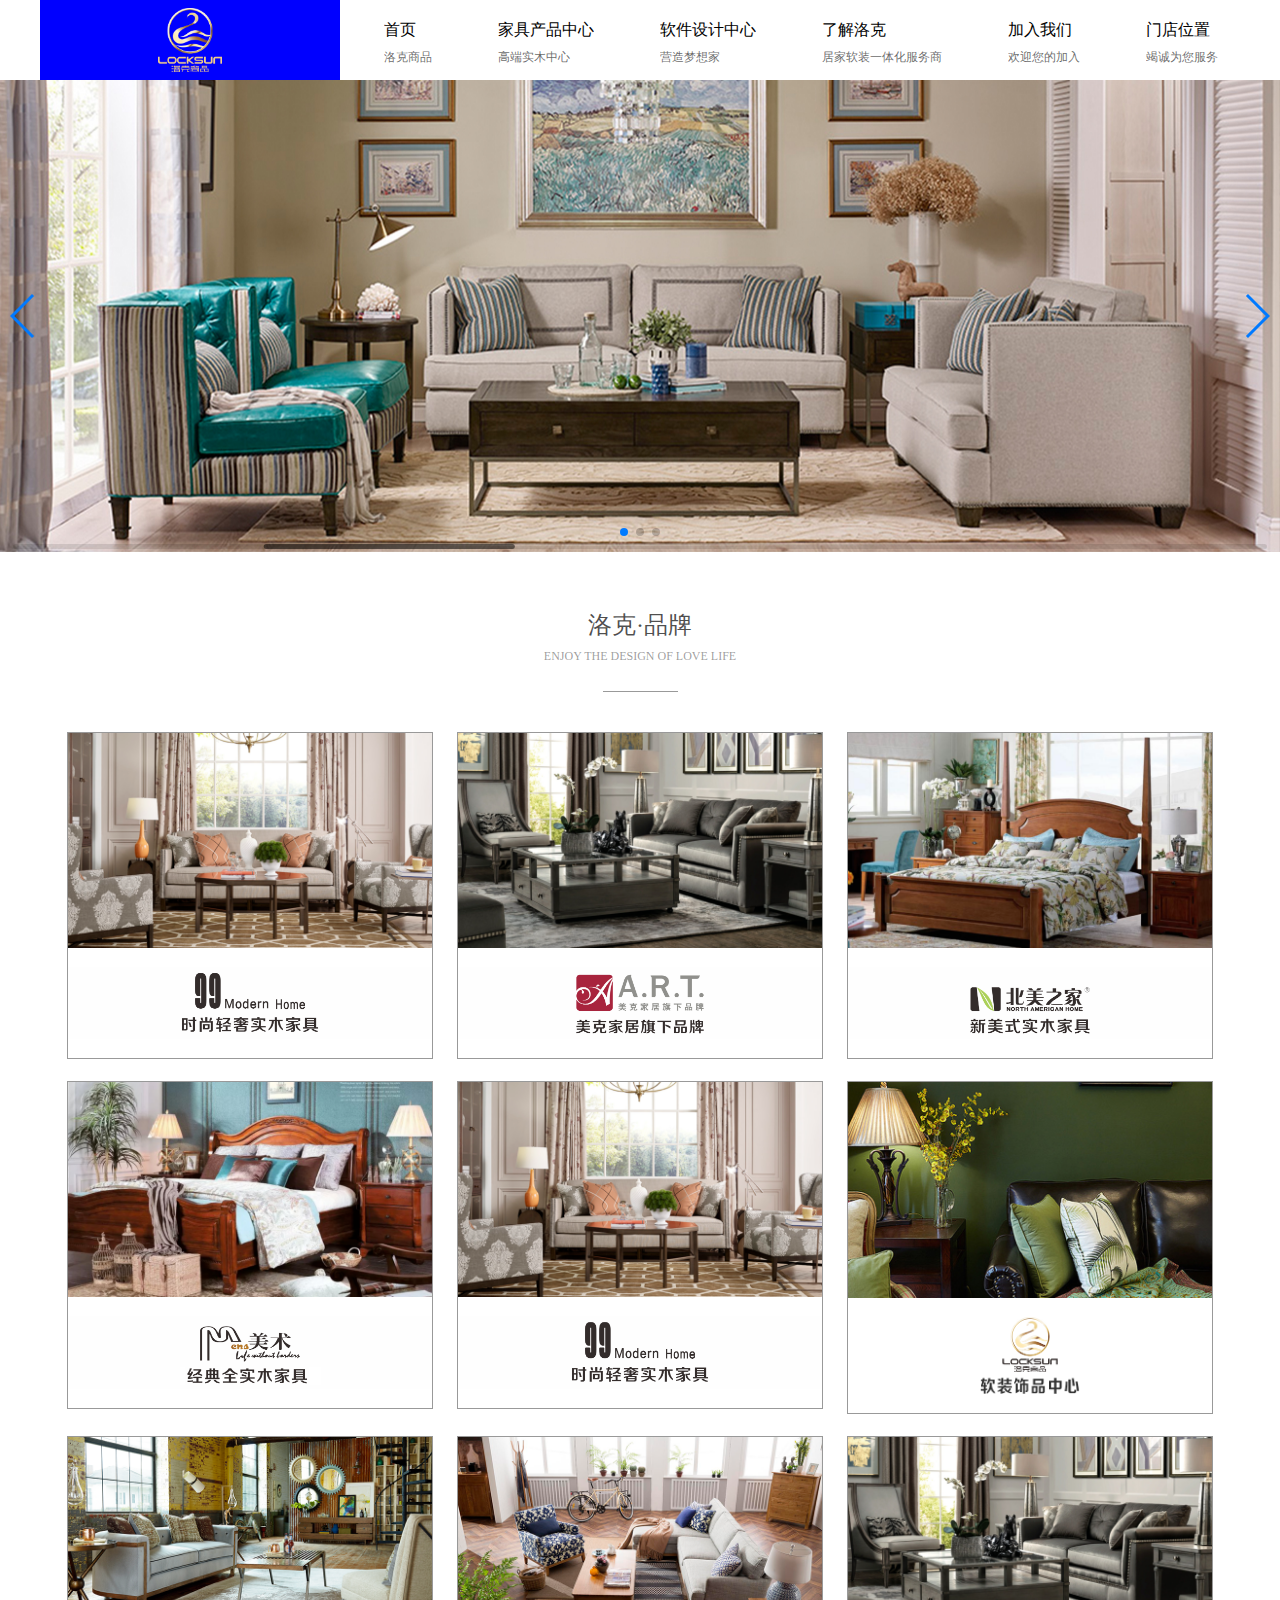
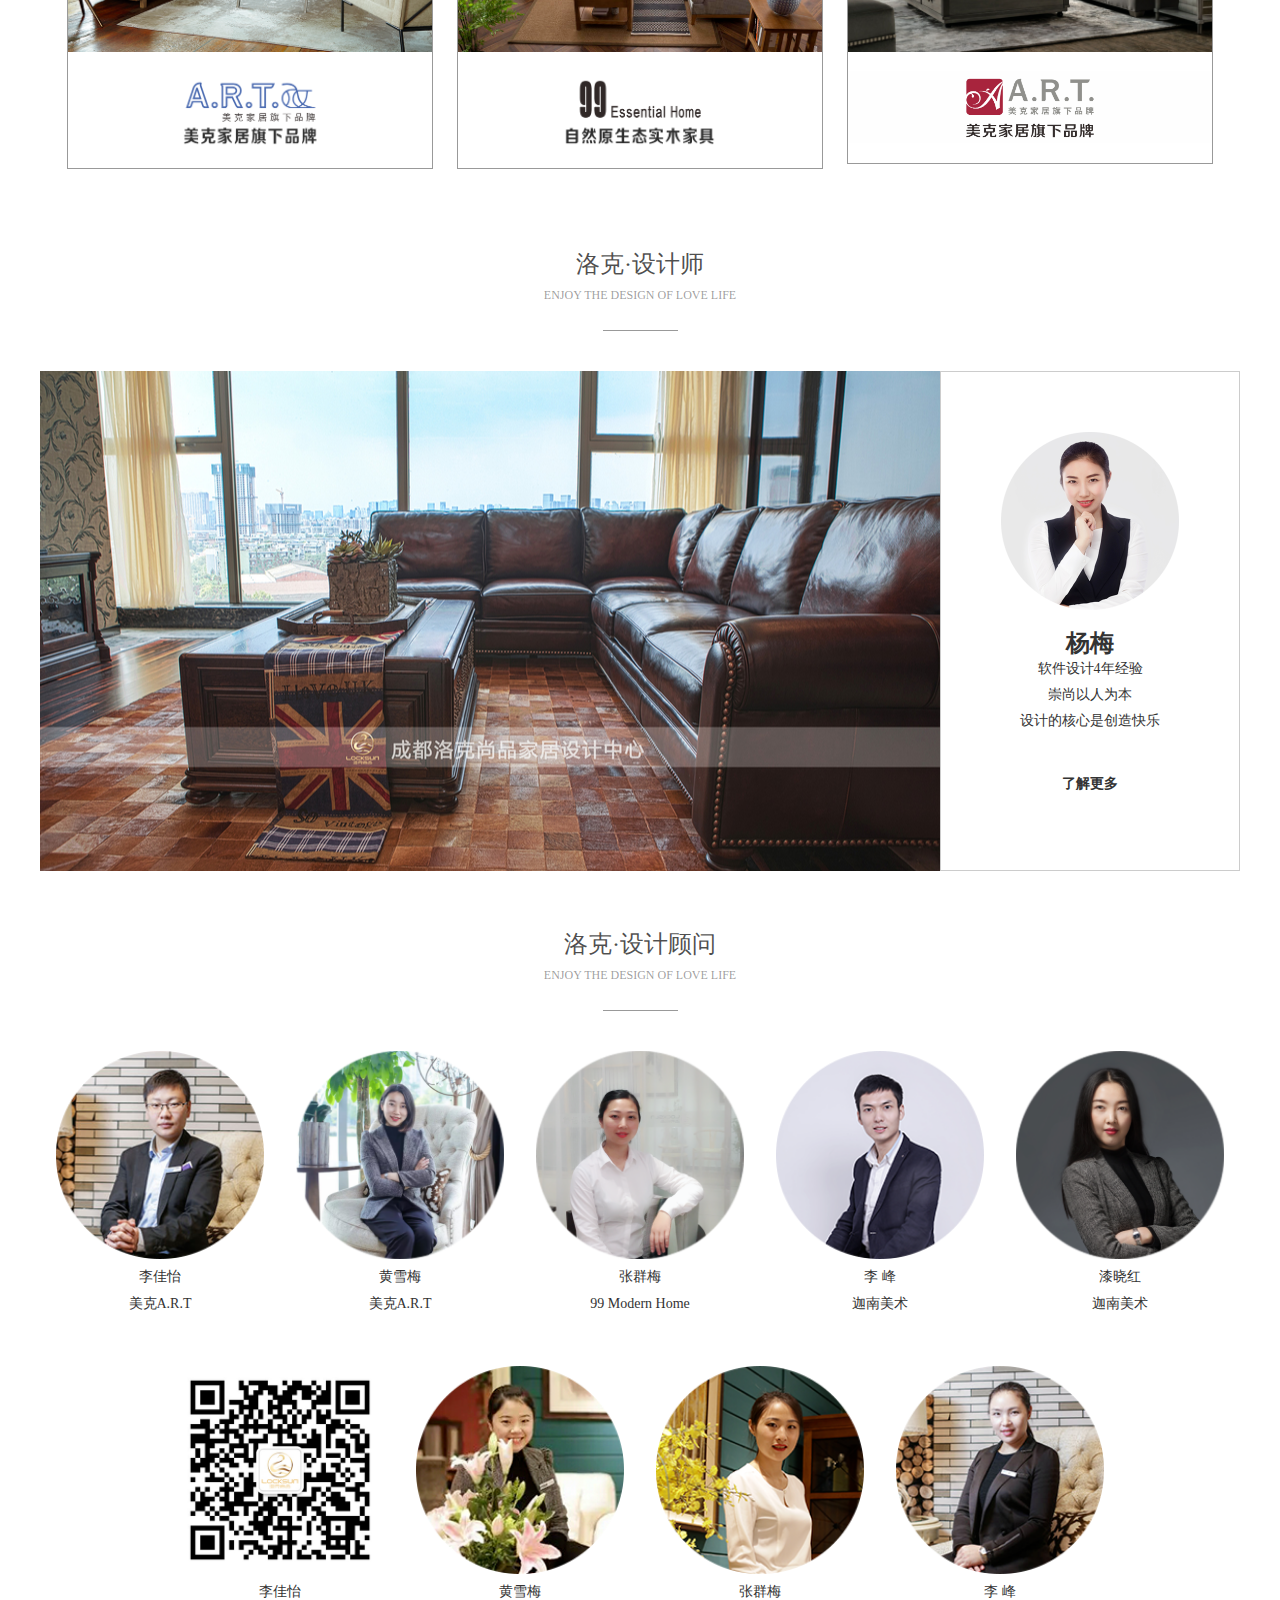
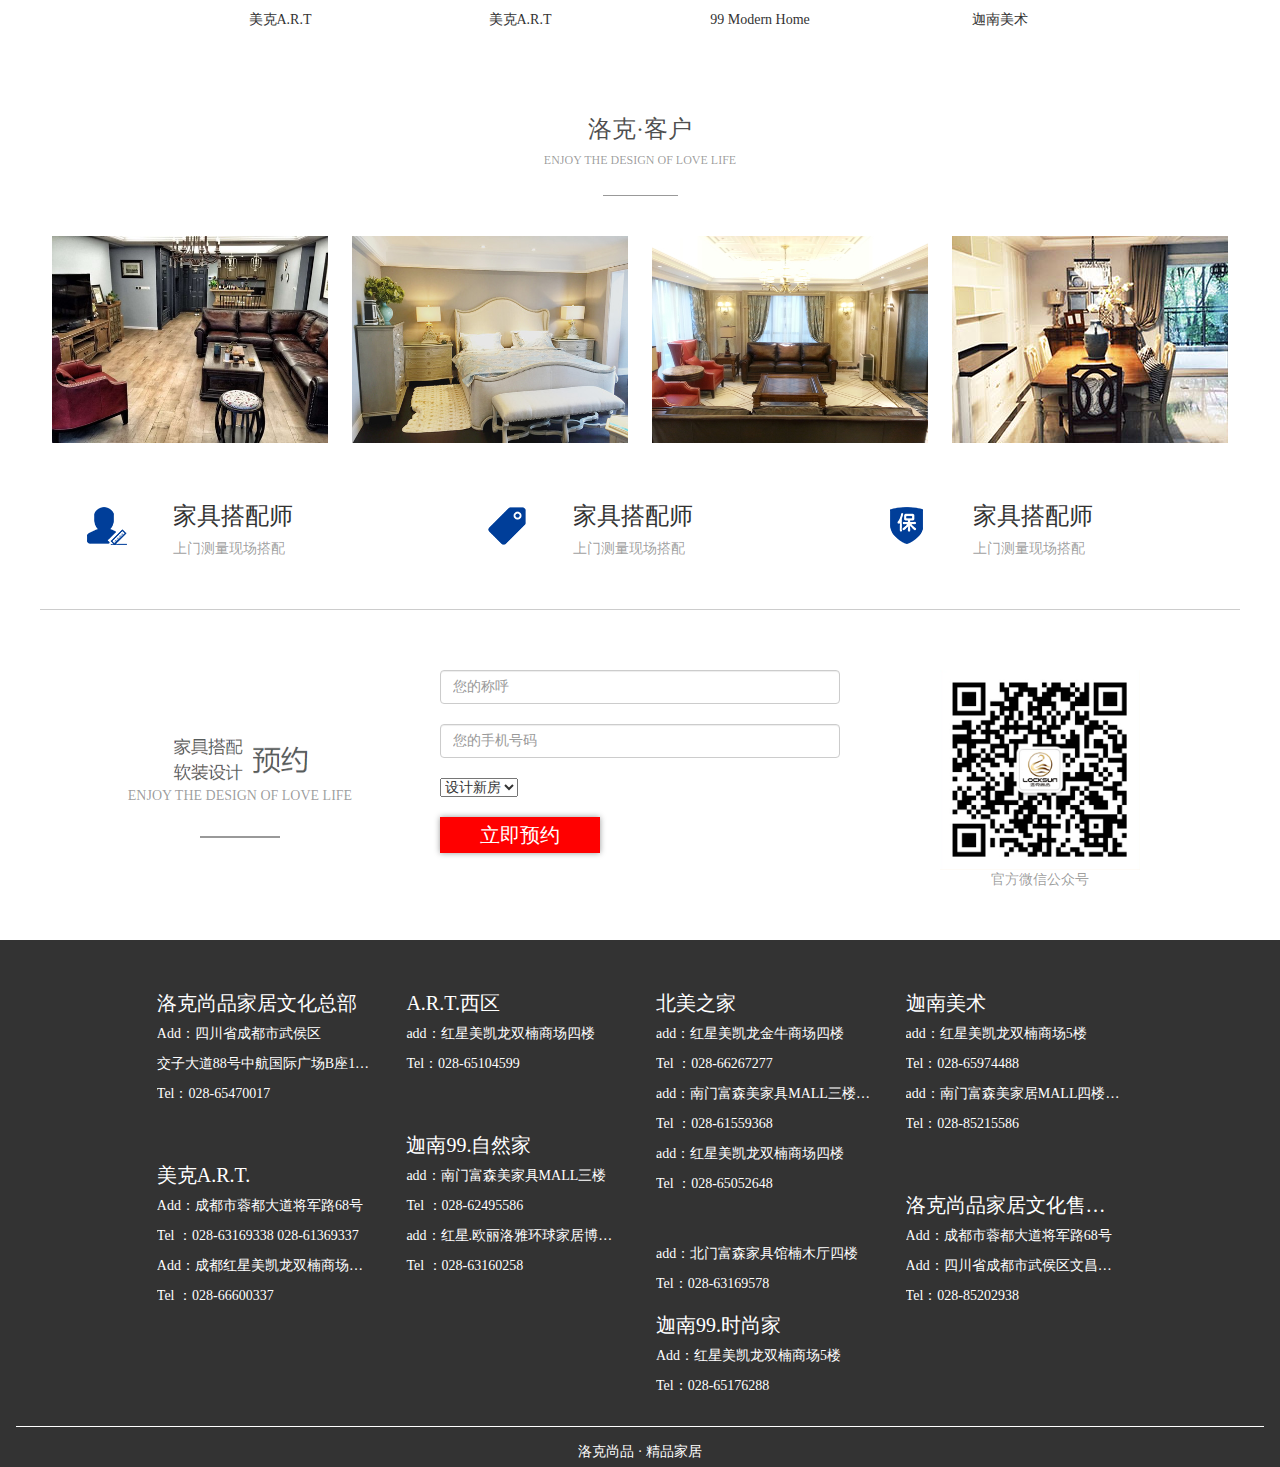
<file: index.html>
<!doctype html>
<html lang="en">
<head>
    <meta charset="UTF-8">
    <meta name="viewport"
          content="width=device-width, user-scalable=no, initial-scale=1.0, maximum-scale=1.0, minimum-scale=1.0">
    <meta http-equiv="X-UA-Compatible" content="ie=edge">
    <title>首页</title>
    <link rel="stylesheet" href="css/swiper-4.3.5.min.css">
    <link rel="stylesheet" href="css/bootstrap.css">
    <link rel="stylesheet" href="css/base.css">
    <link rel="stylesheet" href="css/style-one.css">


    <script src="js/swiper-4.3.5.min.js"></script>

</head>
<body>
    <!--标题-->
    <div class="title">
        <div class="bigBox">
            <div class="box1">
                <img src="image/one-title1.png" alt="">
            </div>

            <a href="index.html"  >
                <div class="box2">
                    <h4>首页</h4>
                    <p>洛克商品</p>
                </div>
            </a>

            <a href="title-2.html">
                <div class="box2"  style="text-decoration: none">
                    <h4>家具产品中心</h4>
                    <p>高端实木中心</p>
                </div>
            </a>

            <a href="sheji.html"  style="text-decoration: none">
                <div class="box2">
                    <h4>软件设计中心</h4>
                    <p>营造梦想家</p>
                </div>
            </a>

            <a href="liaojie.html"  style="text-decoration: none">
                <div class="box2">
                    <h4>了解洛克</h4>
                    <p>居家软装一体化服务商</p>
                </div>
            </a>

            <a href="jion.html"  style="text-decoration: none">
                <div class="box2">
                    <h4>加入我们</h4>
                    <p>欢迎您的加入</p>
                </div>
            </a>
            <a href="weizhi.html">
                <div class="box2">
                    <h4>门店位置</h4>
                    <p>竭诚为您服务</p>
                </div>
            </a>
            <div class="icon">

            </div>
        </div>
    </div>



<!--banner-->
    <div class="banner">
        <div class="swiper-container">
            <div class="swiper-wrapper">
                <div class="swiper-slide">
                    <img src="image/one-banner1.jpg" alt="">
                </div>
                <div class="swiper-slide">
                    <img src="image/one-lunbo1.jpg" alt="">
                </div>
                <!--<div class="swiper-slide">-->
                    <!--<img src="image/one-lunbo2.jpeg" alt="">-->
                <!--</div>-->
                <div class="swiper-slide">
                    <img src="image/one-lunbo3.jpg" alt="">
                </div>
            </div>
            <!-- 如果需要分页器 -->
            <div class="swiper-pagination"></div>

            <!--&lt;!&ndash; 如果需要导航按钮 &ndash;&gt;-->
            <div class="swiper-button-prev" style="color: red;"></div>
            <div class="swiper-button-next"></div>

            <!-- 如果需要滚动条 -->
            <div class="swiper-scrollbar"></div>
        </div>
        <!--<div class="con">-->
            <!--<h1>A.R.T西区|发现生活更多可能-->
            <!--</h1>-->
            <!--<h3>年轻,心的向往</h3>-->
            <!--<div class="box">更多详情</div>-->

        <!--</div>-->
    </div>


    <!--1级标题-->
    <div class="one">
        <h1>
            洛克·品牌
        </h1>
        <p>
            ENJOY THE DESIGN OF LOVE LIFE
        </p>
        <div class="after">
        </div>

    </div>

    <!--洛奇品牌列表-->
    <div class="itm">
        <div class="container">
            <ul>

                <li class="col-xs-12 col-sm-4">
                    <div class="box">
                        <img src="image/one-li5.png" alt="">
                        <img src="image/one-li5-1.png" alt="">
                    </div>
                </li>
                <li class="col-xs-12 col-sm-4">
                    <div class="box">
                        <img src="image/one-li2.png" alt="">
                        <img src="image/one-li2-1.png" alt="">
                    </div>
                </li>
                <li class="col-xs-12 col-sm-4">
                    <div class="box">
                        <img src="image/one-li3.png" alt="">
                        <img src="image/one-li3-1.png" alt="">
                    </div>
                </li>
                <li class="col-xs-12 col-sm-4">
                    <div class="box">
                        <img src="image/one-li4.png" alt="">
                        <img src="image/one-li4-1.png" alt="">
                    </div>
                </li>
                <li class="col-xs-12 col-sm-4">
                    <div class="box">
                        <img src="image/one-li5.png" alt="">
                        <img src="image/one-li5-1.png" alt="">
                    </div>
                </li>
                <li class="col-xs-12 col-sm-4">
                    <div class="box">
                        <img src="image/one-li6.jpg" alt="">
                        <img src="image/one-li6-1.png" alt="">
                    </div>
                </li>
                <li class="col-xs-12 col-sm-4">
                    <div class="box">
                        <img src="image/one-li7.png" alt="">
                        <img src="image/one-li7-1.png" alt="">
                    </div>
                </li>
                <li class="col-xs-12 col-sm-4">
                    <div class="box">
                        <img src="image/one-li8.png" alt="">
                        <img src="image/one-li8-1.png" alt="">
                    </div>
                </li>
                <li class="col-xs-12 col-sm-4">
                    <div class="box">
                        <img src="image/one-li2.png" alt="">
                        <img src="image/one-li2-1.png" alt="">
                    </div>

                </li>

            </ul>
        </div>
    </div>


    <!--1级标题-->
    <div class="one">
        <h1>
            洛克·设计师
        </h1>
        <p>
            ENJOY THE DESIGN OF LOVE LIFE
        </p>
        <div class="after">
        </div>

    </div>

    <!--设计师部分-->
    <div class="designer">
        <div class="img col-xs-12 col-sm-9 ">

        </div>
        <div class="text col-xs-12 col-sm-3 ">
            <img src="image/one-designer-2.png" alt="">
            <dl>
                <dt>杨梅</dt>
                <dd>软件设计4年经验</dd>
                <dd>崇尚以人为本</dd>
                <dd>设计的核心是创造快乐</dd>
            </dl>
            <p>了解更多</p>
        </div>

    </div>

    <!--1级标题-->
    <div class="one">
        <h1>
            洛克·设计顾问
        </h1>
        <p>
            ENJOY THE DESIGN OF LOVE LIFE
        </p>
        <div class="after">
        </div>

    </div>

    <!--设计顾问部分-->
    <div class="cunsultant">
        <ul>
        <li class=" ">
            <img src="image/one-sheji-1.png" alt="">
            <h5>李佳怡</h5>
            <p>美克A.R.T</p>
        </li>
        <li class="">
            <img src="image/one-sheji-2.png" alt="">
            <h5>黄雪梅</h5>
            <p>美克A.R.T</p>
        </li>
        <li class="">
            <img src="image/one-sheji-3.png" alt="">
            <h5>张群梅</h5>
            <p>99 Modern Home</p>
        </li>
        <li class="">
            <img src="image/one-sheji-4.png" alt="">
            <h5>李 峰</h5>
            <p>迦南美术</p>
        </li>
        <li class="">
            <img src="image/one-sheji-5.png" alt="">
            <h5>漆晓红</h5>
            <p>迦南美术</p>
        </li>
    </ul>


        <ul>
            <li class=" ">
                <img src="image/one-sheji-6.jpg" alt="">
                <h5>李佳怡</h5>
                <p>美克A.R.T</p>
            </li>
            <li class="">
                <img src="image/one-sheji-7.png" alt="">
                <h5>黄雪梅</h5>
                <p>美克A.R.T</p>
            </li>
            <li class="">
                <img src="image/one-sheji-8.png" alt="">
                <h5>张群梅</h5>
                <p>99 Modern Home</p>
            </li>
            <li class="">
                <img src="image/one-sheji-9.png" alt="">
                <h5>李 峰</h5>
                <p>迦南美术</p>
            </li>

        </ul>

    </div>

    <!--1级标题-->
    <div class="one">
        <h1>
            洛克·客户
        </h1>
        <p>
            ENJOY THE DESIGN OF LOVE LIFE
        </p>
        <div class="after">
        </div>

    </div>

    <!--客户-->
    <div class="cust">
        <ul>
            <li>
                <img src="image/one-客户-1.jpg" alt="">
            </li>
            <li>
                <img src="image/one-客户-2.jpg" alt="">
            </li>
            <li>
                <img src="image/one-客户-3.jpg" alt="">
            </li>
            <li>
                <img src="image/one-客户-4.jpg" alt="">
            </li>
        </ul>
    </div>





    <!--技师-->
    <div class="ter">
        <div class="box">
            <div class="img">
                <img src="image/one-js-1.png" alt="">
            </div>
            <div class="text">
                <h3>家具搭配师</h3>
                <p>上门测量现场搭配</p>
            </div>
        </div>
        <div class="box">
            <div class="img">
                <img src="image/one-js-2.png" alt="">
            </div>
            <div class="text">
                <h3>家具搭配师</h3>
                <p>上门测量现场搭配</p>
            </div>
        </div>
        <div class="box">
            <div class="img">
                <img src="image/one-js-3.png" alt="">
            </div>
            <div class="text">
                <h3>家具搭配师</h3>
                <p>上门测量现场搭配</p>
            </div>
        </div>


    </div>




    <!--预约部分-->
    <div class="bespeak">
        <div class="box leftbox">
            <img src="image/one-biaodan-1.png" alt="">
            <p>ENJOY THE DESIGN OF LOVE LIFE</p>
            <div class="gg"></div>
        </div>
        <div class="box box1">
            <input type="text" placeholder="您的称呼"  class="form-control">
            <input type="password" placeholder="您的手机号码" class="form-control">
            <select name="" id="">
                <option value="">设计新房</option>
                <option value="">旧房改造</option>

            </select>

            <button>立即预约</button>

        </div>



        <div class="box rightbox">
            <img src="image/one-biaodan-2.png" alt="">
            <p>官方微信公众号</p>
        </div>

    </div>


    <!--底部-->
    <div class="bottom">
        <ul>
            <li>
                <h2>洛克尚品家居文化总部</h2>
                <p>Add：四川省成都市武侯区</p>
                <p>交子大道88号中航国际广场B座1104</p>
                <p>Tel：028-65470017</p>
                <p>  </p>
                <p>  </p>
                <p>  </p>
                <p>  </p>
                <h2>美克A.R.T.</h2>
                <p>Add：成都市蓉都大道将军路68号</p>
                <p>Tel ：028-63169338     028-61369337</p>
                <p>Add：成都红星美凯龙双楠商场二楼</p>
                <p>Tel ：028-66600337</p>


            </li>
            <li>
                <h2>A.R.T.西区</h2>
                <p>add：红星美凯龙双楠商场四楼</p>
                <p>Tel：028-65104599</p>
                <p>  </p>
                <p>  </p>
                <p>  </p>
                <p>  </p>
                <h2>迦南99.自然家</h2>
                <p>add：南门富森美家具MALL三楼</p>
                <p>Tel ：028-62495586</p>
                <p>add：红星.欧丽洛雅环球家居博览中心五楼</p>
                <p>Tel ：028-63160258</p>

            </li>
            <li>
                <h2>北美之家</h2>
                <p>add：红星美凯龙金牛商场四楼</p>
                <p>Tel ：028-66267277</p>
                <p>add：南门富森美家具MALL三楼3092A</p>
                <p>Tel ：028-61559368</p>
                <p>add：红星美凯龙双楠商场四楼</p>
                <p>Tel ：028-65052648</p>
                <p>  </p>
                <p>  </p>
                <p>  </p>
                <p>  </p>
                <p>add：北门富森家具馆楠木厅四楼</p>
                <p>Tel：028-63169578</p>
                <h2>迦南99.时尚家</h2>
                <p>Add：红星美凯龙双楠商场5楼</p>
                <p>Tel：028-65176288</p>

            </li>
            <li>
                <h2>迦南美术</h2>
                <p>add：红星美凯龙双楠商场5楼</p>
                <p>Tel：028-65974488</p>
                <p>add：南门富森美家居MALL四楼4001</p>
                <p>Tel：028-85215586  </p>
                <p>  </p>
                <p>  </p>
                <p>  </p>
                <p>  </p>
                <h2>洛克尚品家居文化售后部</h2>
                <p>Add：成都市蓉都大道将军路68号</p>
                <p>Add：四川省成都市武侯区文昌路258号7</p>
                <p>Tel：028-85202938</p>


            </li>
        </ul>


        <div class="box">
            洛克尚品 · 精品家居
        </div>

    </div>




</body>
</html>

<script>
    var mySwiper = new Swiper ('.swiper-container', {
        direction: 'horizontal',
        loop: true,
        //自动轮播
        autoplay:true,
        autoplay: {
            delay: 2000,//1秒切换一次
        },

        //切换效果
        effect : 'fade',
        // 如果需要分页器
        pagination: {
            el: '.swiper-pagination',
        },


        // 如果需要前进后退按钮
        navigation: {
            nextEl: '.swiper-button-next',
            prevEl: '.swiper-button-prev',
        },

        // 如果需要滚动条
        scrollbar: {
            el: '.swiper-scrollbar',
        },
    })
</script>
</file>
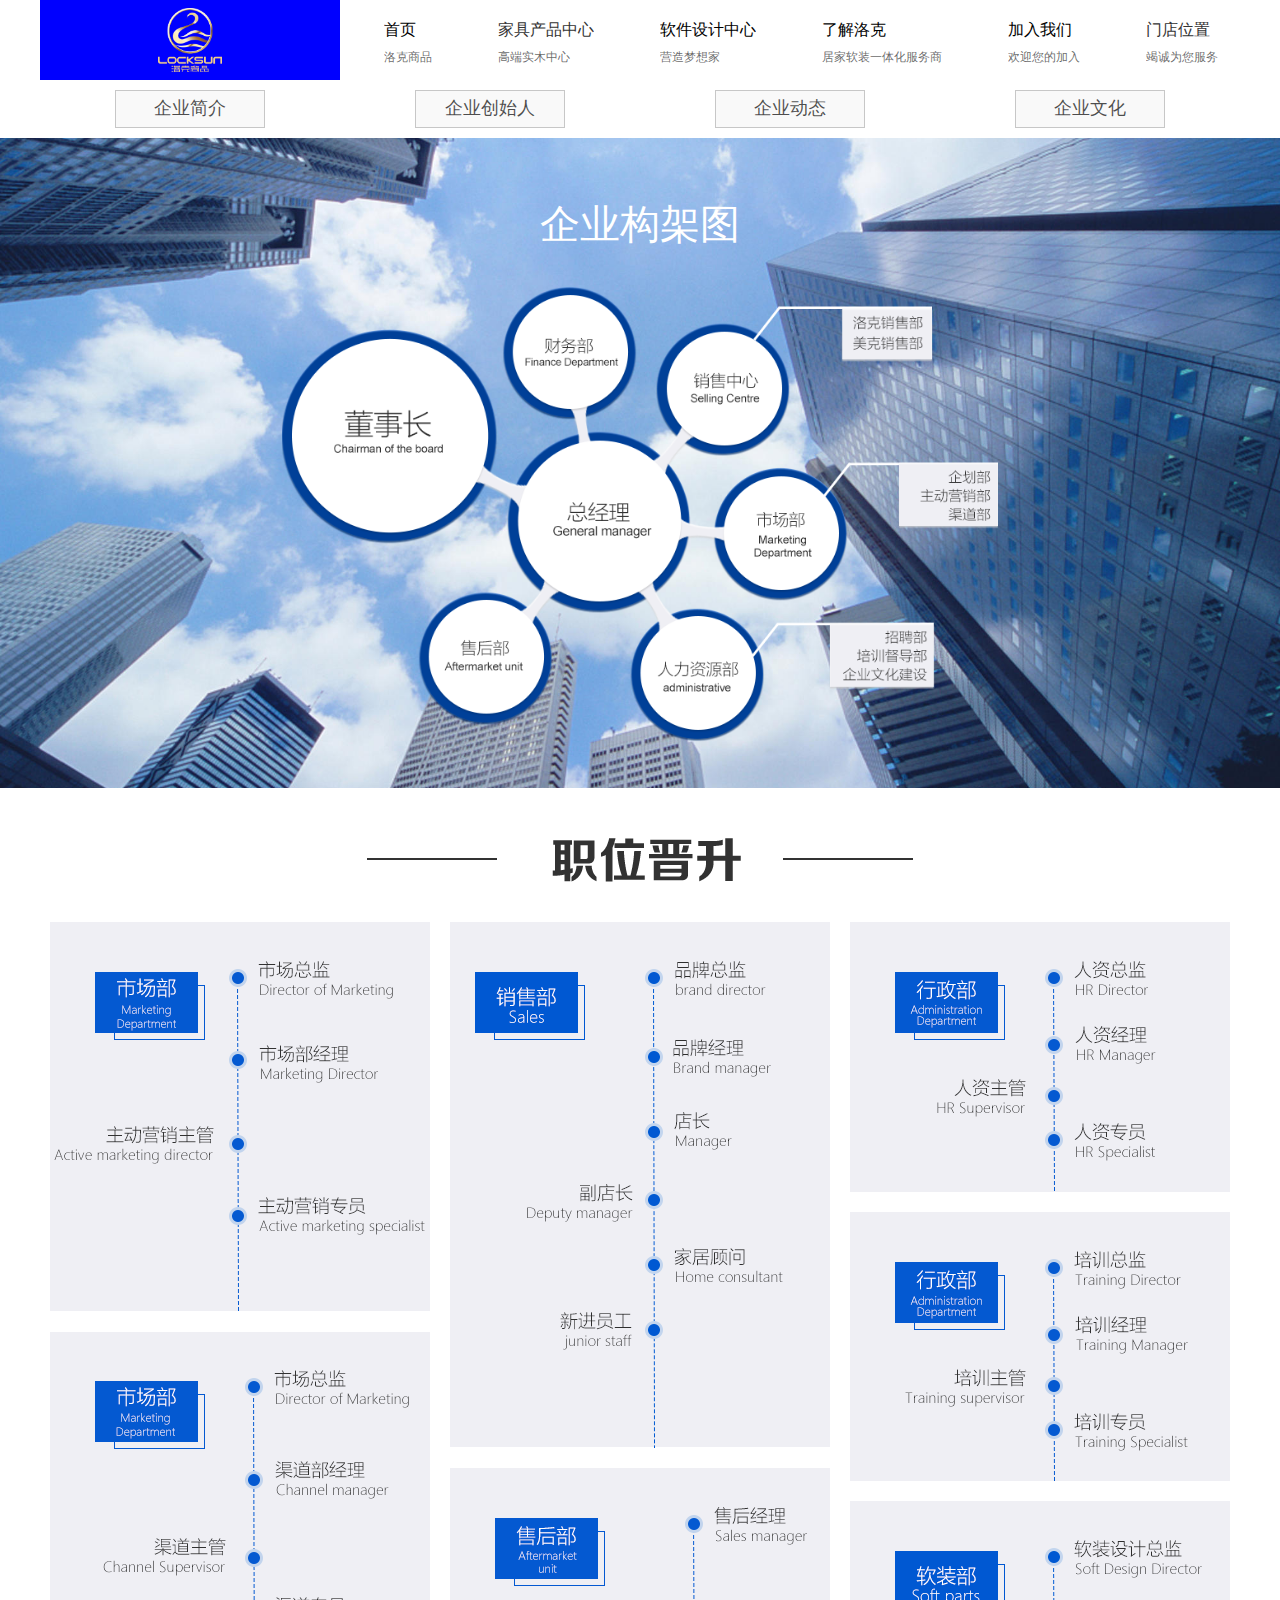
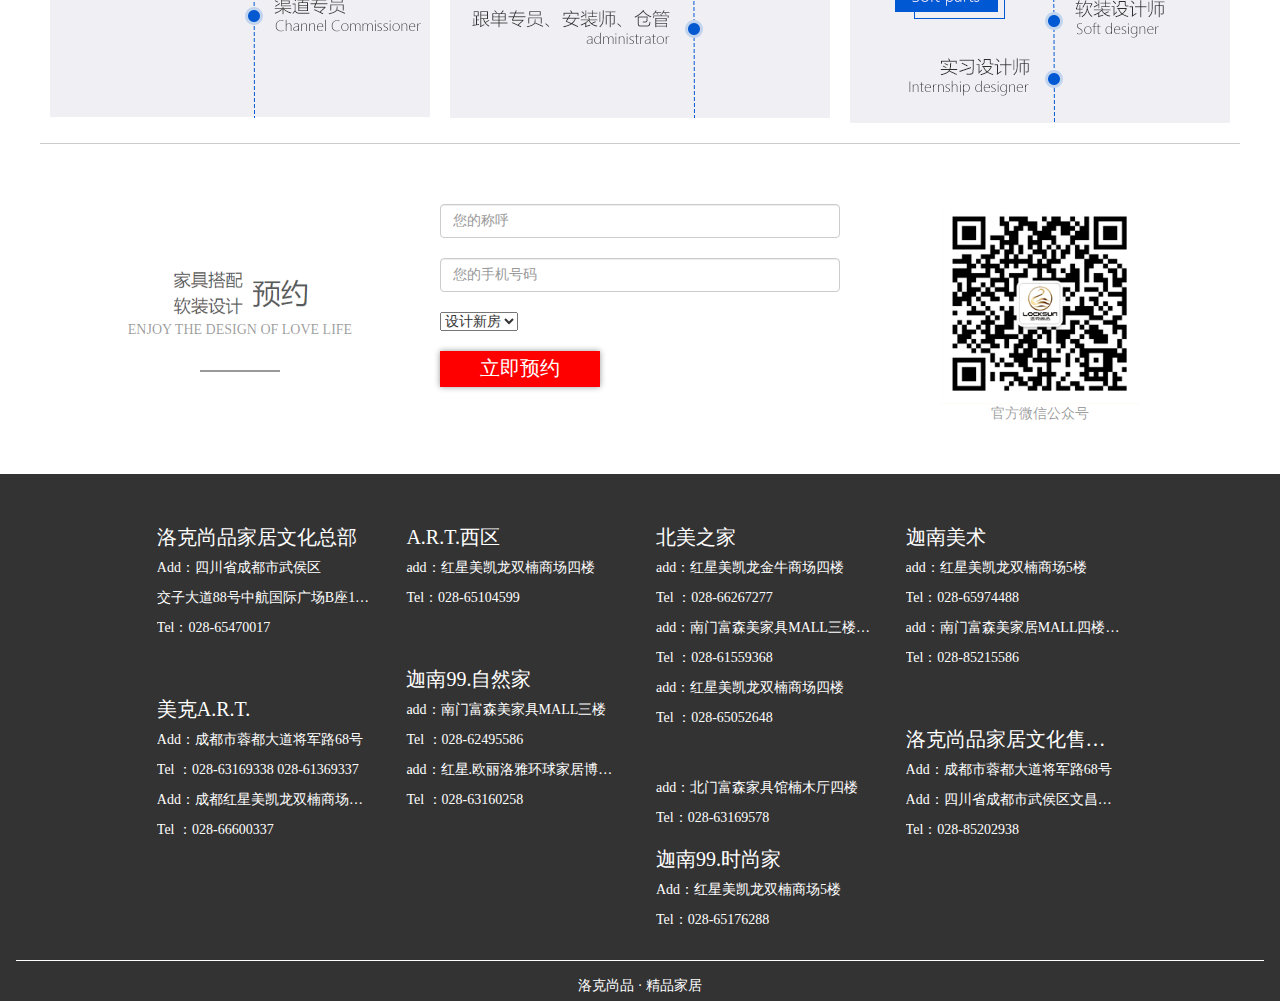
<file: jion.html>
<!doctype html>
<html lang="en">
<head>
    <meta charset="UTF-8">
    <meta name="viewport"
          content="width=device-width, user-scalable=no, initial-scale=1.0, maximum-scale=1.0, minimum-scale=1.0">
    <meta http-equiv="X-UA-Compatible" content="ie=edge">
    <title>Document</title>
    <link rel="stylesheet" href="css/bootstrap.css">
    <link rel="stylesheet" href="css/base.css">
    <link rel="stylesheet" href="css/style-5.css">
</head>
<body>

    <!--标题-->
    <div class="title">
        <div class="bigBox">
            <div class="box1">
                <img src="image/one-title1.png" alt="">
            </div>
            <a href="index.html" style="text-decoration: none">
                <div class="box2">
                    <h4>首页</h4>
                    <p>洛克商品</p>
                </div>
            </a>

            <div class="box2" >
                <h4>家具产品中心</h4>
                <p>高端实木中心</p>
            </div>

            <a href="sheji.html"  style="text-decoration: none">
                <div class="box2">
                    <h4>软件设计中心</h4>
                    <p>营造梦想家</p>
                </div>
            </a>
            <a href="liaojie.html"  style="text-decoration: none">
                <div class="box2">
                    <h4>了解洛克</h4>
                    <p>居家软装一体化服务商</p>
                </div>
            </a>
            <a href="jion.html"  style="text-decoration: none">
                <div class="box2">
                    <h4>加入我们</h4>
                    <p>欢迎您的加入</p>
                </div>
            </a>
            <div class="box2">
                <h4>门店位置</h4>
                <p>竭诚为您服务</p>
            </div>
            <div class="icon">

            </div>
        </div>
    </div>


    <!--企业简介-->
    <div class="enterprise">
        <div class="box">企业简介</div>
        <div class="box">企业创始人</div>
        <div class="box">企业动态</div>
        <div class="box">企业文化</div>
    </div>


    <div class="banner">
        <div class="con">
            <h2>企业构架图</h2>
            <img src="image/5-banner-1.png" alt="">

        </div>
    </div>

    <!--标题-->
    <div class="bTitle">
        <img src="image/5-title-1.png" alt="">
    </div>

    <!--职位晋升-->
    <div class="jobup">
        <ul>
            <li class="col-xs-12 col-sm-4">
                <img src="image/5-jobup-1.png" alt="">
                <img src="image/5-jobup-2.png" alt="">
            </li>
            <li class="col-xs-12 col-sm-4">
                <img src="image/5-jobup-3.png" alt="">
                <img src="image/5-jobup-4.png" alt="">
            </li>
            <li class="col-xs-12 col-sm-4">
                <img src="image/5-jobup-5.png" alt="">
                <img src="image/5-jobup-6.png" alt="">
                <img src="image/5-jobup-7.png" alt="">
            </li>
        </ul>
    </div>











    <!--预约部分-->
    <div class="bespeak">
        <div class="box leftbox">
            <img src="image/one-biaodan-1.png" alt="">
            <p>ENJOY THE DESIGN OF LOVE LIFE</p>
            <div class="gg"></div>
        </div>
        <div class="box box1">
            <input type="text" placeholder="您的称呼"  class="form-control">
            <input type="password" placeholder="您的手机号码" class="form-control">
            <select name="" id="">
                <option value="">设计新房</option>
                <option value="">旧房改造</option>

            </select>

            <button>立即预约</button>

        </div>



        <div class="box rightbox">
            <img src="image/one-biaodan-2.png" alt="">
            <p>官方微信公众号</p>
        </div>

    </div>


    <!--底部-->
    <div class="bottom">
        <ul>
            <li>
                <h2>洛克尚品家居文化总部</h2>
                <p>Add：四川省成都市武侯区</p>
                <p>交子大道88号中航国际广场B座1104</p>
                <p>Tel：028-65470017</p>
                <p>  </p>
                <p>  </p>
                <p>  </p>
                <p>  </p>
                <h2>美克A.R.T.</h2>
                <p>Add：成都市蓉都大道将军路68号</p>
                <p>Tel ：028-63169338     028-61369337</p>
                <p>Add：成都红星美凯龙双楠商场二楼</p>
                <p>Tel ：028-66600337</p>


            </li>
            <li>
                <h2>A.R.T.西区</h2>
                <p>add：红星美凯龙双楠商场四楼</p>
                <p>Tel：028-65104599</p>
                <p>  </p>
                <p>  </p>
                <p>  </p>
                <p>  </p>
                <h2>迦南99.自然家</h2>
                <p>add：南门富森美家具MALL三楼</p>
                <p>Tel ：028-62495586</p>
                <p>add：红星.欧丽洛雅环球家居博览中心五楼</p>
                <p>Tel ：028-63160258</p>

            </li>
            <li>
                <h2>北美之家</h2>
                <p>add：红星美凯龙金牛商场四楼</p>
                <p>Tel ：028-66267277</p>
                <p>add：南门富森美家具MALL三楼3092A</p>
                <p>Tel ：028-61559368</p>
                <p>add：红星美凯龙双楠商场四楼</p>
                <p>Tel ：028-65052648</p>
                <p>  </p>
                <p>  </p>
                <p>  </p>
                <p>  </p>
                <p>add：北门富森家具馆楠木厅四楼</p>
                <p>Tel：028-63169578</p>
                <h2>迦南99.时尚家</h2>
                <p>Add：红星美凯龙双楠商场5楼</p>
                <p>Tel：028-65176288</p>

            </li>
            <li>
                <h2>迦南美术</h2>
                <p>add：红星美凯龙双楠商场5楼</p>
                <p>Tel：028-65974488</p>
                <p>add：南门富森美家居MALL四楼4001</p>
                <p>Tel：028-85215586  </p>
                <p>  </p>
                <p>  </p>
                <p>  </p>
                <p>  </p>
                <h2>洛克尚品家居文化售后部</h2>
                <p>Add：成都市蓉都大道将军路68号</p>
                <p>Add：四川省成都市武侯区文昌路258号7</p>
                <p>Tel：028-85202938</p>


            </li>
        </ul>


        <div class="box">
            洛克尚品 · 精品家居
        </div>

    </div>



</body>
</html>
</file>
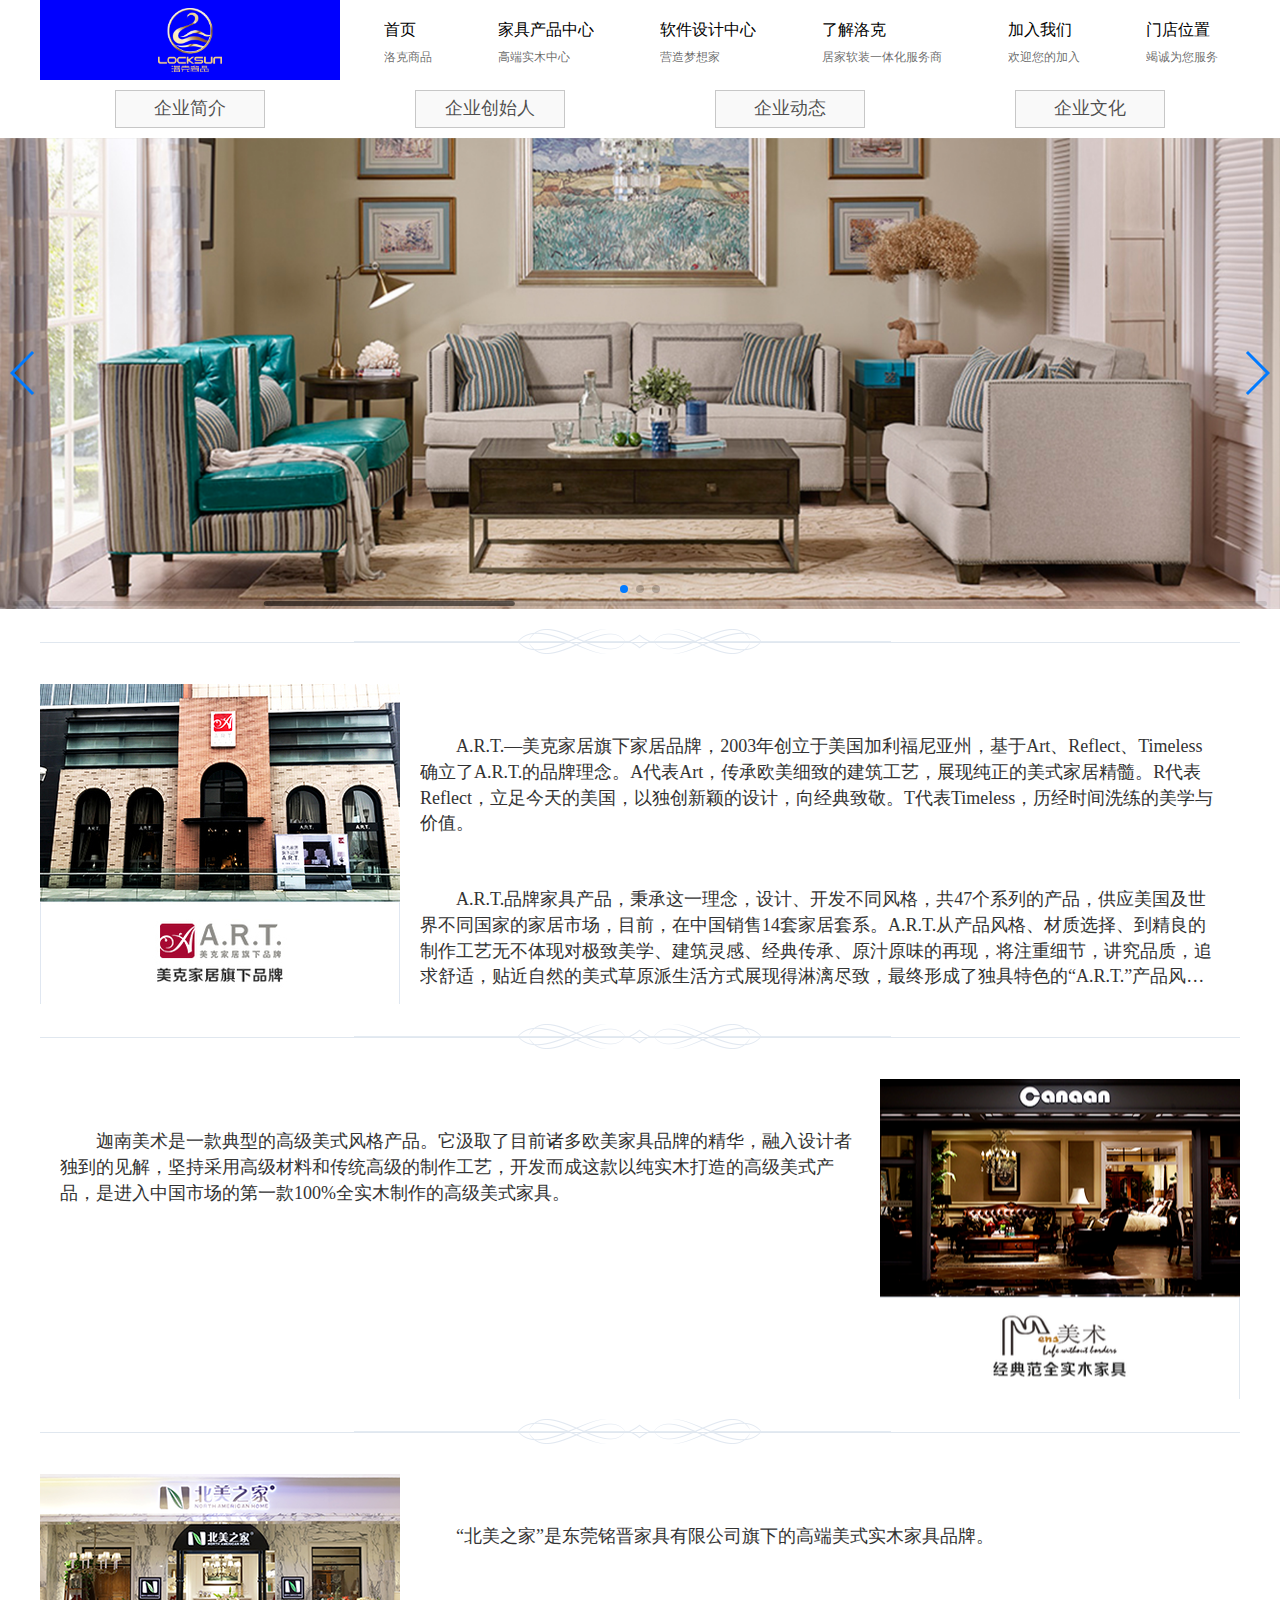
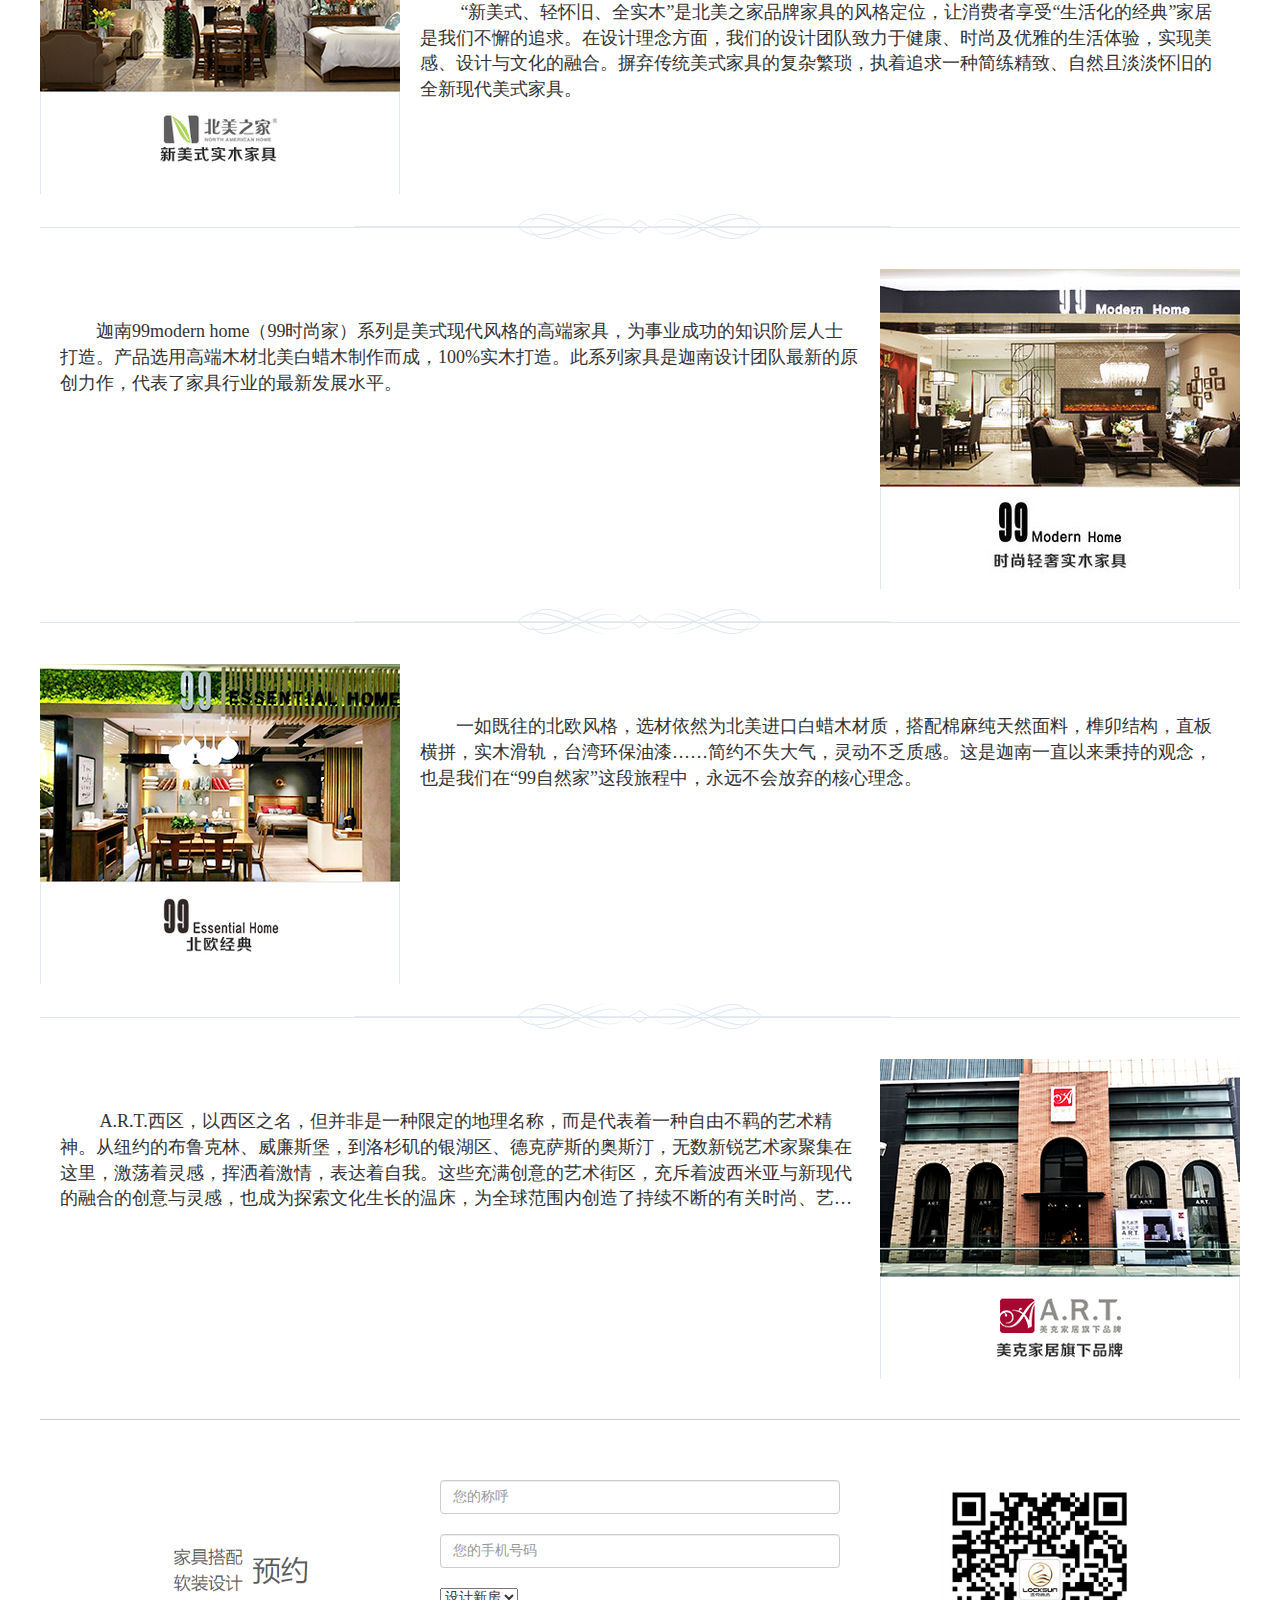
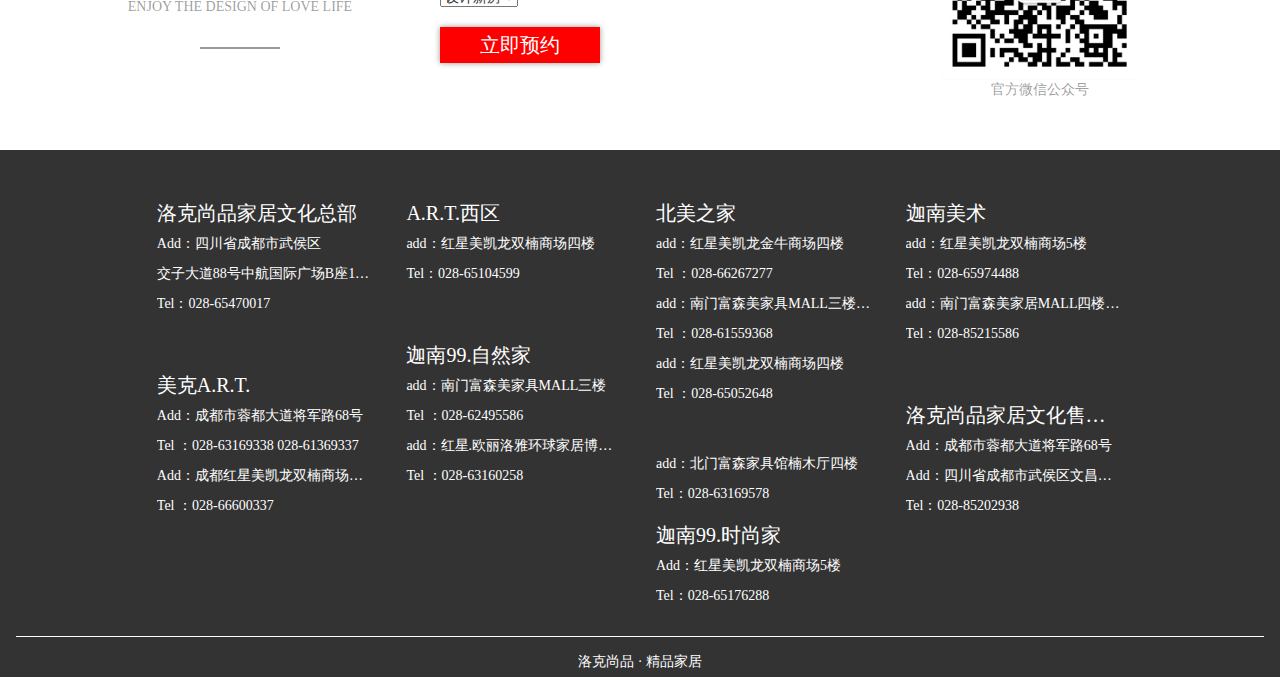
<file: liaojie.html>
<!doctype html>
<html lang="en">
<head>
    <meta charset="UTF-8">
    <meta name="viewport"
          content="width=device-width, user-scalable=no, initial-scale=1.0, maximum-scale=1.0, minimum-scale=1.0">
    <meta http-equiv="X-UA-Compatible" content="ie=edge">
    <title>了解洛克</title>
    <link rel="stylesheet" href="css/swiper-4.3.5.min.css">
    <link rel="stylesheet" href="css/bootstrap.css">
    <link rel="stylesheet" href="css/base.css">
    <link rel="stylesheet" href="css/style-4.css">
    <script src="js/swiper-4.3.5.min.js"></script>
</head>
<body>

    <!--标题-->
    <div class="title">
        <div class="bigBox">
            <div class="box1">
                <img src="image/one-title1.png" alt="">
            </div>

            <a href="index.html"  style="text-decoration: none">
                <div class="box2">
                    <h4>首页</h4>
                    <p>洛克商品</p>
                </div>
            </a>


            <a href="title-2.html">
                <div class="box2"  style="text-decoration: none">
                    <h4>家具产品中心</h4>
                    <p>高端实木中心</p>
                </div>
            </a>

            <a href="sheji.html"  style="text-decoration: none">
            <div class="box2">
                <h4>软件设计中心</h4>
                <p>营造梦想家</p>
            </div>
            </a>

            <a href="liaojie.html"  style="text-decoration: none">
                <div class="box2">
                    <h4>了解洛克</h4>
                    <p>居家软装一体化服务商</p>
                </div>
            </a>

            <a href="jion.html"  style="text-decoration: none">
                <div class="box2">
                    <h4>加入我们</h4>
                    <p>欢迎您的加入</p>
                </div>
            </a>
            <a href="weizhi.html">
                <div class="box2">
                    <h4>门店位置</h4>
                    <p>竭诚为您服务</p>
                </div>
            </a>
            <div class="icon">

            </div>
        </div>
    </div>


    <!--企业简介-->
    <div class="enterprise">
        <div class="box">企业简介</div>
        <div class="box">企业创始人</div>
        <div class="box">企业动态</div>
        <div class="box">企业文化</div>
    </div>


    <!--banner-->
    <div class="banner">
        <div class="swiper-container">
            <div class="swiper-wrapper">
                <div class="swiper-slide">
                    <img src="image/one-banner1.jpg" alt="">
                </div>
                <div class="swiper-slide">
                    <img src="image/one-lunbo1.jpg" alt="">
                </div>
                <!--<div class="swiper-slide">-->
                <!--<img src="image/one-lunbo2.jpeg" alt="">-->
                <!--</div>-->
                <div class="swiper-slide">
                    <img src="image/one-lunbo3.jpg" alt="">
                </div>
            </div>
            <!-- 如果需要分页器 -->
            <div class="swiper-pagination"></div>

            <!-- 如果需要导航按钮 -->
            <div class="swiper-button-prev"></div>
            <div class="swiper-button-next"></div>

            <!-- 如果需要滚动条 -->
            <div class="swiper-scrollbar"></div>
        </div>
        <!--<div class="con">-->
        <!--<h1>A.R.T西区|发现生活更多可能-->
        <!--</h1>-->
        <!--<h3>年轻,心的向往</h3>-->
        <!--<div class="box">更多详情</div>-->

        <!--</div>-->
    </div>



    <!--每一块的部分-->
    <div class="Tbox">
        <img src="image/4-img-0.png" alt="">
        <div class="box">
            <div class="imag" >

            </div>
            <div class="text">

                <p> &nbsp;&nbsp;&nbsp;&nbsp;&nbsp;&nbsp;&nbsp;&nbsp;A.R.T.—美克家居旗下家居品牌，2003年创立于美国加利福尼亚州，基于Art、Reflect、Timeless 确立了A.R.T.的品牌理念。A代表Art，传承欧美细致的建筑工艺，展现纯正的美式家居精髓。R代表Reflect，立足今天的美国，以独创新颖的设计，向经典致敬。T代表Timeless，历经时间洗练的美学与价值。</p>
                <p> &nbsp;&nbsp;&nbsp;&nbsp;&nbsp;&nbsp;&nbsp;&nbsp;A.R.T.品牌家具产品，秉承这一理念，设计、开发不同风格，共47个系列的产品，供应美国及世界不同国家的家居市场，目前，在中国销售14套家居套系。A.R.T.从产品风格、材质选择、到精良的制作工艺无不体现对极致美学、建筑灵感、经典传承、原汁原味的再现，将注重细节，讲究品质，追求舒适，贴近自然的美式草原派生活方式展现得淋漓尽致，最终形成了独具特色的“A.R.T.”产品风格。</p>
            </div>
        </div>
    </div>


    <div class="Tbox">
        <img src="image/4-img-0.png" alt="">
        <div class="box">

            <div class="text">

                <p> &nbsp;&nbsp;&nbsp;&nbsp;&nbsp;&nbsp;&nbsp;&nbsp;迦南美术是一款典型的高级美式风格产品。它汲取了目前诸多欧美家具品牌的精华，融入设计者独到的见解，坚持采用高级材料和传统高级的制作工艺，开发而成这款以纯实木打造的高级美式产品，是进入中国市场的第一款100%全实木制作的高级美式家具。</p>

            </div>
            <div class="imag img2" >

            </div>
        </div>
    </div>


    <div class="Tbox">
        <img src="image/4-img-0.png" alt="">
        <div class="box">
            <div class="imag img3">

            </div>
            <div class="text">

                <p> &nbsp;&nbsp;&nbsp;&nbsp;&nbsp;&nbsp;&nbsp;&nbsp;“北美之家”是东莞铭晋家具有限公司旗下的高端美式实木家具品牌。</p>
                <p> &nbsp;&nbsp;&nbsp;&nbsp;&nbsp;&nbsp;&nbsp;&nbsp; “新美式、轻怀旧、全实木”是北美之家品牌家具的风格定位，让消费者享受“生活化的经典”家居是我们不懈的追求。在设计理念方面，我们的设计团队致力于健康、时尚及优雅的生活体验，实现美感、设计与文化的融合。摒弃传统美式家具的复杂繁琐，执着追求一种简练精致、自然且淡淡怀旧的全新现代美式家具。</p>
            </div>

        </div>
    </div>


    <div class="Tbox">
        <img src="image/4-img-0.png" alt="">
        <div class="box">

            <div class="text">

                <p> &nbsp;&nbsp;&nbsp;&nbsp;&nbsp;&nbsp;&nbsp;&nbsp;迦南99modern home（99时尚家）系列是美式现代风格的高端家具，为事业成功的知识阶层人士打造。产品选用高端木材北美白蜡木制作而成，100%实木打造。此系列家具是迦南设计团队最新的原创力作，代表了家具行业的最新发展水平。</p>
            </div>
            <div class="imag img4">

            </div>
        </div>
    </div>


    <div class="Tbox">
        <img src="image/4-img-0.png" alt="">
        <div class="box">
            <div class="imag img5">

            </div>
            <div class="text">

                <p> &nbsp;&nbsp;&nbsp;&nbsp;&nbsp;&nbsp;&nbsp;&nbsp;一如既往的北欧风格，选材依然为北美进口白蜡木材质，搭配棉麻纯天然面料，榫卯结构，直板横拼，实木滑轨，台湾环保油漆……简约不失大气，灵动不乏质感。这是迦南一直以来秉持的观念，也是我们在“99自然家”这段旅程中，永远不会放弃的核心理念。</p>
            </div>
        </div>
    </div>


    <div class="Tbox">
        <img src="image/4-img-0.png" alt="">
        <div class="box">

            <div class="text">

                <p> &nbsp;&nbsp;&nbsp;&nbsp;&nbsp;&nbsp;&nbsp;&nbsp;    A.R.T.西区，以西区之名，但并非是一种限定的地理名称，而是代表着一种自由不羁的艺术精神。从纽约的布鲁克林、威廉斯堡，到洛杉矶的银湖区、德克萨斯的奥斯汀，无数新锐艺术家聚集在这里，激荡着灵感，挥洒着激情，表达着自我。这些充满创意的艺术街区，充斥着波西米亚与新现代的融合的创意与灵感，也成为探索文化生长的温床，为全球范围内创造了持续不断的有关时尚、艺术、设计、音乐和电影艺术等领域独一无二的全新体验。A.R.T.西区正是如此。将这些源自艺术街区的灵感，成为启迪我们创造全新生活的源泉，带来波西米亚风格与新现代风格的融合，新锐、不羁、多样、自然，以此为更多的人们唤醒生活的可能，回归生活的原味。</p>
            </div>
            <div class="imag">

            </div>
        </div>
    </div>



    <!--预约部分-->
    <div class="bespeak">
        <div class="box leftbox">
            <img src="image/one-biaodan-1.png" alt="">
            <p>ENJOY THE DESIGN OF LOVE LIFE</p>
            <div class="gg"></div>
        </div>
        <div class="box box1">
            <input type="text" placeholder="您的称呼"  class="form-control">
            <input type="password" placeholder="您的手机号码" class="form-control">
            <select name="" id="">
                <option value="">设计新房</option>
                <option value="">旧房改造</option>

            </select>

            <button>立即预约</button>

        </div>



        <div class="box rightbox">
            <img src="image/one-biaodan-2.png" alt="">
            <p>官方微信公众号</p>
        </div>

    </div>


    <!--底部-->
    <div class="bottom">
        <ul>
            <li>
                <h2>洛克尚品家居文化总部</h2>
                <p>Add：四川省成都市武侯区</p>
                <p>交子大道88号中航国际广场B座1104</p>
                <p>Tel：028-65470017</p>
                <p>  </p>
                <p>  </p>
                <p>  </p>
                <p>  </p>
                <h2>美克A.R.T.</h2>
                <p>Add：成都市蓉都大道将军路68号</p>
                <p>Tel ：028-63169338     028-61369337</p>
                <p>Add：成都红星美凯龙双楠商场二楼</p>
                <p>Tel ：028-66600337</p>


            </li>
            <li>
                <h2>A.R.T.西区</h2>
                <p>add：红星美凯龙双楠商场四楼</p>
                <p>Tel：028-65104599</p>
                <p>  </p>
                <p>  </p>
                <p>  </p>
                <p>  </p>
                <h2>迦南99.自然家</h2>
                <p>add：南门富森美家具MALL三楼</p>
                <p>Tel ：028-62495586</p>
                <p>add：红星.欧丽洛雅环球家居博览中心五楼</p>
                <p>Tel ：028-63160258</p>

            </li>
            <li>
                <h2>北美之家</h2>
                <p>add：红星美凯龙金牛商场四楼</p>
                <p>Tel ：028-66267277</p>
                <p>add：南门富森美家具MALL三楼3092A</p>
                <p>Tel ：028-61559368</p>
                <p>add：红星美凯龙双楠商场四楼</p>
                <p>Tel ：028-65052648</p>
                <p>  </p>
                <p>  </p>
                <p>  </p>
                <p>  </p>
                <p>add：北门富森家具馆楠木厅四楼</p>
                <p>Tel：028-63169578</p>
                <h2>迦南99.时尚家</h2>
                <p>Add：红星美凯龙双楠商场5楼</p>
                <p>Tel：028-65176288</p>

            </li>
            <li>
                <h2>迦南美术</h2>
                <p>add：红星美凯龙双楠商场5楼</p>
                <p>Tel：028-65974488</p>
                <p>add：南门富森美家居MALL四楼4001</p>
                <p>Tel：028-85215586  </p>
                <p>  </p>
                <p>  </p>
                <p>  </p>
                <p>  </p>
                <h2>洛克尚品家居文化售后部</h2>
                <p>Add：成都市蓉都大道将军路68号</p>
                <p>Add：四川省成都市武侯区文昌路258号7</p>
                <p>Tel：028-85202938</p>


            </li>
        </ul>


        <div class="box">
            洛克尚品 · 精品家居
        </div>

    </div>



</body>
</html>
<script>
    var mySwiper = new Swiper ('.swiper-container', {
        direction: 'horizontal',
        loop: true,
        //自动轮播
        autoplay:true,
        autoplay: {
            delay: 2000,//1秒切换一次
        },

        //切换效果
        effect : 'fade',
        // 如果需要分页器
        pagination: {
            el: '.swiper-pagination',
        },


        // 如果需要前进后退按钮
        navigation: {
            nextEl: '.swiper-button-next',
            prevEl: '.swiper-button-prev',
        },

        // 如果需要滚动条
        scrollbar: {
            el: '.swiper-scrollbar',
        },
    })
</script>
</file>
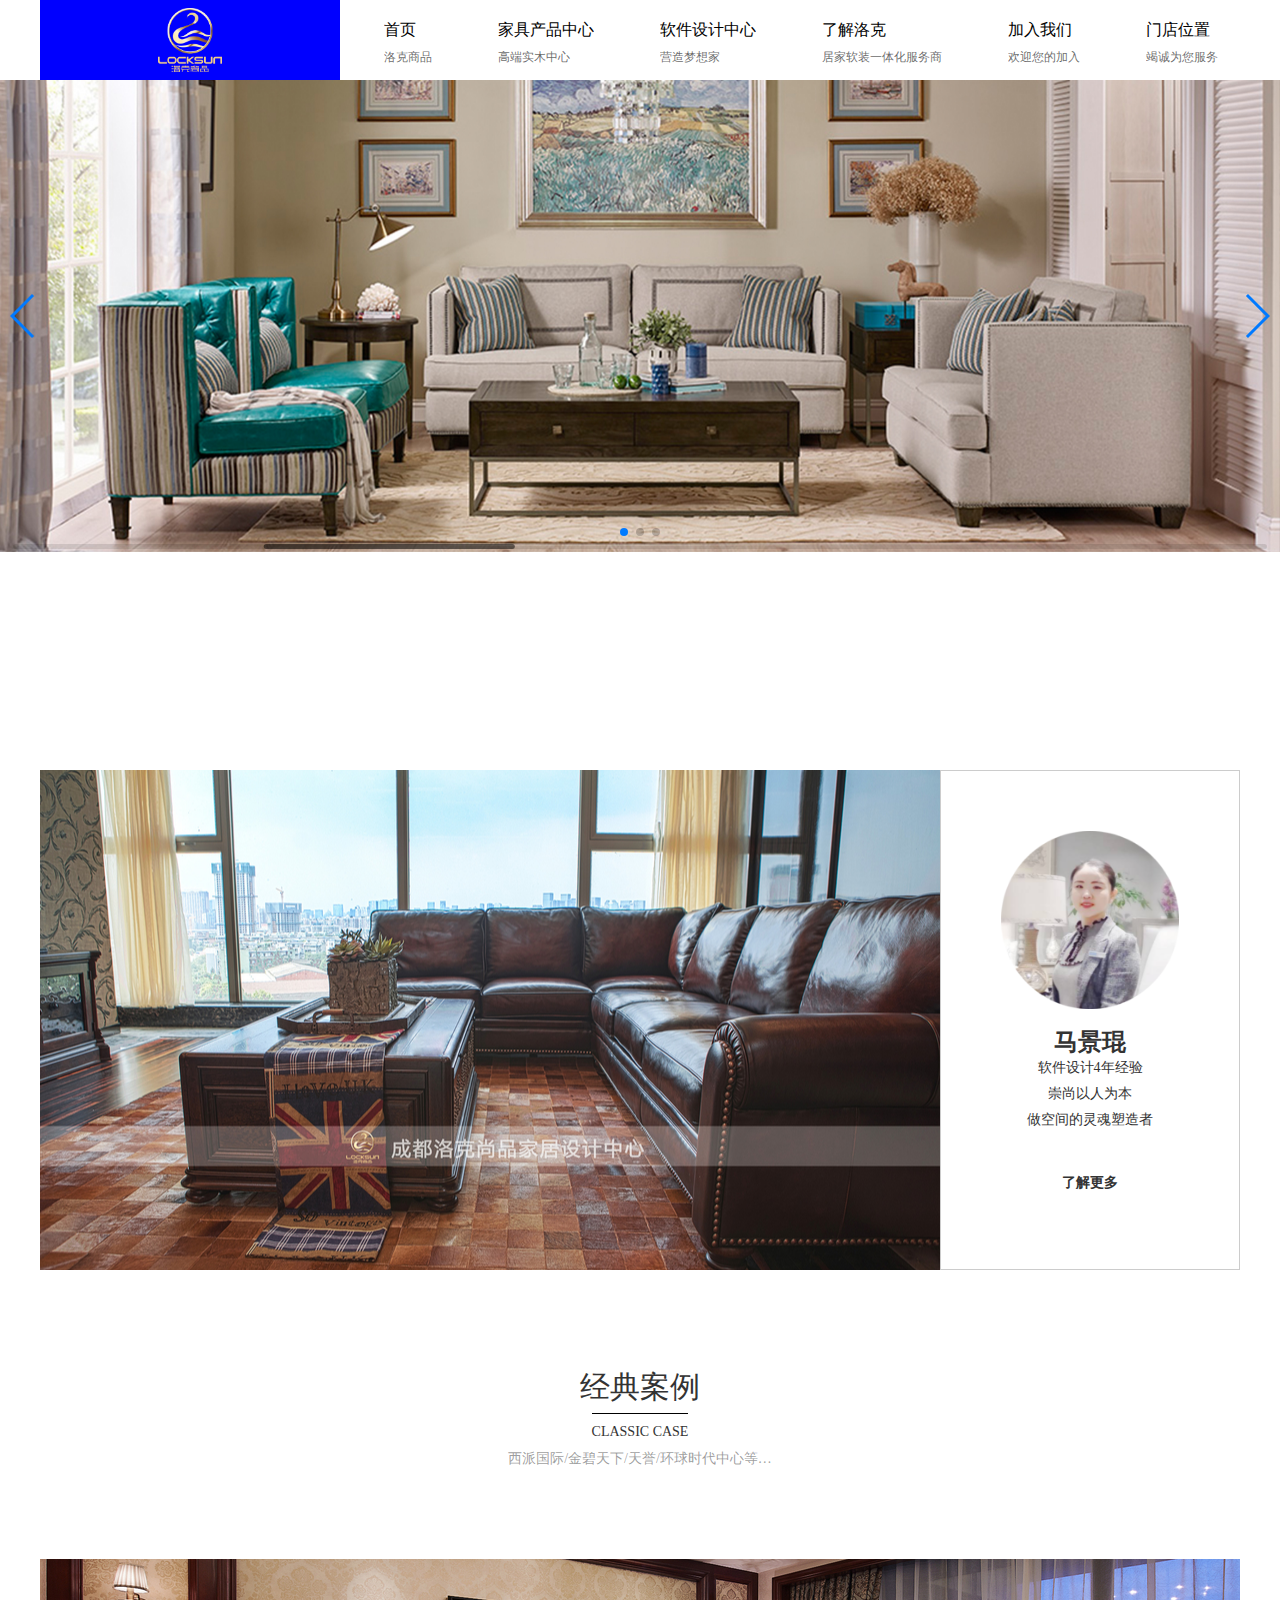
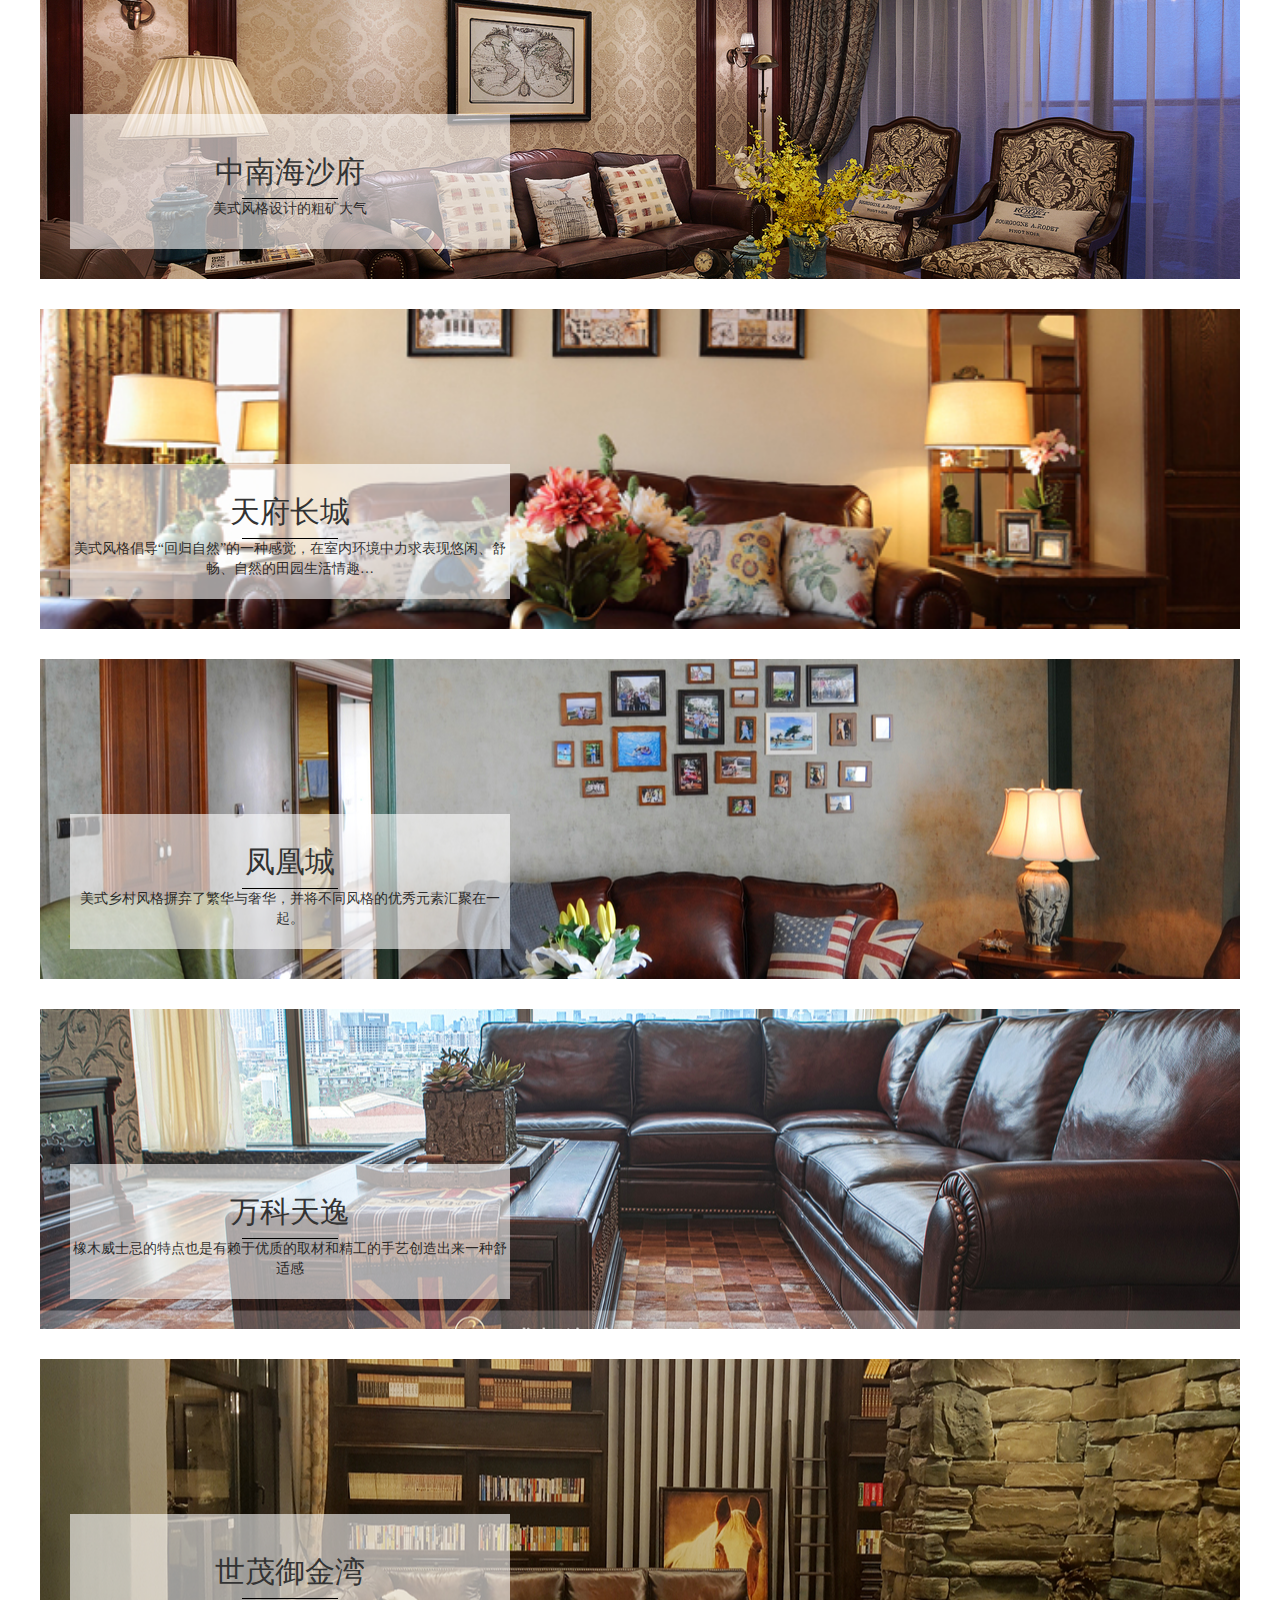
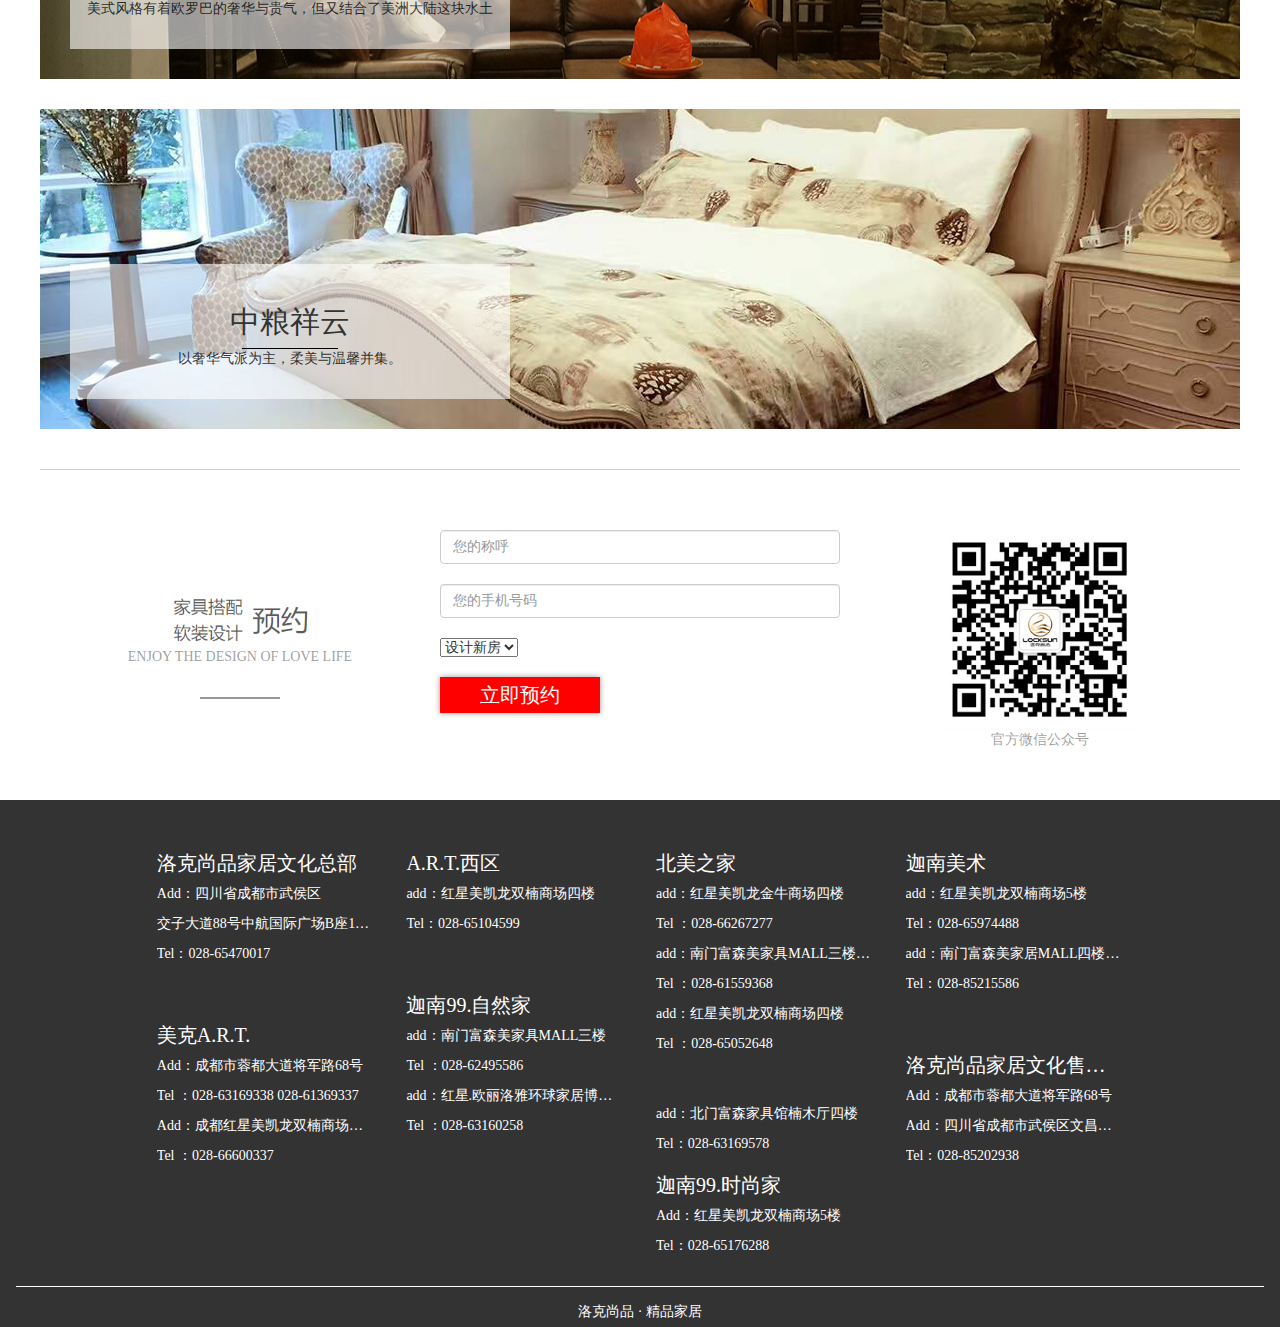
<file: sheji.html>
<!doctype html>
<html lang="en">
<head>
    <meta charset="UTF-8">
    <meta name="viewport"
          content="width=device-width, user-scalable=no, initial-scale=1.0, maximum-scale=1.0, minimum-scale=1.0">
    <meta http-equiv="X-UA-Compatible" content="ie=edge">
    <title>设计中心</title>
    <link rel="stylesheet" href="css/swiper-4.3.5.min.css">
    <link rel="stylesheet" href="css/bootstrap.css">
    <link rel="stylesheet" href="css/base.css">
    <link rel="stylesheet" href="css/style-3.css">

    <script src="js/swiper-4.3.5.min.js"></script>

</head>
<body>
    <!--标题-->
    <div class="title">
        <div class="bigBox">
            <div class="box1">
                <img src="image/one-title1.png" alt="">
            </div>


            <a href="index.html"  style="text-decoration: none">
                <div class="box2">
                    <h4>首页</h4>
                    <p>洛克商品</p>
                </div>
            </a>


            <a href="title-2.html">
                <div class="box2"  style="text-decoration: none">
                    <h4>家具产品中心</h4>
                    <p>高端实木中心</p>
                </div>
            </a>
            <a href="sheji.html"  style="text-decoration: none">
                <div class="box2">
                    <h4>软件设计中心</h4>
                    <p>营造梦想家</p>
                </div>
            </a>

            <a href="liaojie.html"  style="text-decoration: none">
                <div class="box2">
                    <h4>了解洛克</h4>
                    <p>居家软装一体化服务商</p>
                </div>
            </a>
            <a href="jion.html"  style="text-decoration: none">
                <div class="box2">
                    <h4>加入我们</h4>
                    <p>欢迎您的加入</p>
                </div>
            </a>
            <a href="weizhi.html">
            <div class="box2">
                <h4>门店位置</h4>
                <p>竭诚为您服务</p>
            </div>
            </a>
            <div class="icon">

            </div>
        </div>
    </div>

    <!--banner-->
    <div class="banner">
        <div class="swiper-container">
            <div class="swiper-wrapper">
                <div class="swiper-slide">
                    <img src="image/one-banner1.jpg" alt="">
                </div>
                <div class="swiper-slide">
                    <img src="image/one-lunbo1.jpg" alt="">
                </div>
                <!--<div class="swiper-slide">-->
                <!--<img src="image/one-lunbo2.jpeg" alt="">-->
                <!--</div>-->
                <div class="swiper-slide">
                    <img src="image/one-lunbo3.jpg" alt="">
                </div>
            </div>
            <!-- 如果需要分页器 -->
            <div class="swiper-pagination"></div>

            <!-- 如果需要导航按钮 -->
            <div class="swiper-button-prev"></div>
            <div class="swiper-button-next"></div>

            <!-- 如果需要滚动条 -->
            <div class="swiper-scrollbar"></div>
        </div>
        <!--<div class="con">-->
        <!--<h1>A.R.T西区|发现生活更多可能-->
        <!--</h1>-->
        <!--<h3>年轻,心的向往</h3>-->
        <!--<div class="box">更多详情</div>-->

        <!--</div>-->
    </div>

    <!--设计师部分-->
    <div class="designer">
        <div class="img col-xs-12 col-sm-9 ">

        </div>
        <div class="text col-xs-12 col-sm-3 ">
            <img src="image/3-designer-1.png" alt="">
            <dl>
                <dt>马景琨</dt>
                <dd>软件设计4年经验</dd>
                <dd>崇尚以人为本</dd>
                <dd>做空间的灵魂塑造者</dd>
            </dl>
            <p>了解更多</p>
        </div>

    </div>


    <!--经典案例-->
    <div class="con">
        <h2>经典案例</h2>
        <div class="line"></div>
        <h5>CLASSIC CASE</h5>
        <p>西派国际/金碧天下/天誉/环球时代中心等…</p>

    </div>



    <!--案例展示-->

    <div class="anlib">
        <div class="imgbox">
            <div class="text">
                <h2>中南海沙府</h2>
                <div class="line"></div>
                <p>美式风格设计的粗矿大气</p>
            </div>
        </div>
        <div class="anbox">
            <h2>天府长城</h2>
            <p>
                美式风格倡导“回归自然”的一种感觉，在室内环境中力求表现悠闲、舒畅、自然的田园生活情趣…
            </p>
        </div>

        <div class="imgbox">
            <div class="text">
                <h2>天府长城</h2>
                <div class="line"></div>
                <p>美式风格倡导“回归自然”的一种感觉，在室内环境中力求表现悠闲、舒畅、自然的田园生活情趣…</p>
            </div>
        </div>
        <div class="anbox">
            <h2>天府长城</h2>
            <p>
                美式风格倡导“回归自然”的一种感觉，在室内环境中力求表现悠闲、舒畅、自然的田园生活情趣…
            </p>
        </div>


        <div class="imgbox">
            <div class="text">
                <h2>凤凰城</h2>
                <div class="line"></div>
                <p>美式乡村风格摒弃了繁华与奢华，并将不同风格的优秀元素汇聚在一起。</p>
            </div>
        </div>
        <div class="anbox">
            <h2>凤凰城</h2>
            <p>
                美式乡村风格摒弃了繁华与奢华，并将不同风格的优秀元素汇聚在一起。
            </p>
        </div>


        <div class="imgbox">
            <div class="text">
                <h2>万科天逸</h2>
                <div class="line"></div>
                <p>橡木威士忌的特点也是有赖于优质的取材和精工的手艺创造出来一种舒适感</p>
            </div>
        </div>
        <div class="anbox">
            <h2>万科天逸</h2>
            <p>
                橡木威士忌的特点也是有赖于优质的取材和精工的手艺创造出来一种舒适感
            </p>
        </div>


        <div class="imgbox">

                <div class="text">
                    <h2>世茂御金湾</h2>
                    <div class="line"></div>
                    <p>美式风格有着欧罗巴的奢华与贵气，但又结合了美洲大陆这块水土</p>
                </div>

        </div>
        <div class="anbox">
            <h2>世茂御金湾</h2>
            <p>
                美式风格有着欧罗巴的奢华与贵气，但又结合了美洲大陆这块水土
            </p>
        </div>


        <div class="imgbox">
            <div class="text">
                <h2>中粮祥云</h2>
                <div class="line"></div>
                <p>以奢华气派为主，柔美与温馨并集。</p>
            </div>
        </div>
        <div class="anbox">
            <h2>中粮祥云</h2>
            <p>
                以奢华气派为主，柔美与温馨并集。
            </p>
        </div>
    </div>



    <!--预约部分-->
    <div class="bespeak">
        <div class="box leftbox">
            <img src="image/one-biaodan-1.png" alt="">
            <p>ENJOY THE DESIGN OF LOVE LIFE</p>
            <div class="gg"></div>
        </div>
        <div class="box box1">
            <input type="text" placeholder="您的称呼"  class="form-control">
            <input type="password" placeholder="您的手机号码" class="form-control">
            <select name="" id="">
                <option value="">设计新房</option>
                <option value="">旧房改造</option>

            </select>

            <button>立即预约</button>

        </div>



        <div class="box rightbox">
            <img src="image/one-biaodan-2.png" alt="">
            <p>官方微信公众号</p>
        </div>

    </div>


    <!--底部-->
    <div class="bottom">
        <ul>
            <li>
                <h2>洛克尚品家居文化总部</h2>
                <p>Add：四川省成都市武侯区</p>
                <p>交子大道88号中航国际广场B座1104</p>
                <p>Tel：028-65470017</p>
                <p>  </p>
                <p>  </p>
                <p>  </p>
                <p>  </p>
                <h2>美克A.R.T.</h2>
                <p>Add：成都市蓉都大道将军路68号</p>
                <p>Tel ：028-63169338     028-61369337</p>
                <p>Add：成都红星美凯龙双楠商场二楼</p>
                <p>Tel ：028-66600337</p>


            </li>
            <li>
                <h2>A.R.T.西区</h2>
                <p>add：红星美凯龙双楠商场四楼</p>
                <p>Tel：028-65104599</p>
                <p>  </p>
                <p>  </p>
                <p>  </p>
                <p>  </p>
                <h2>迦南99.自然家</h2>
                <p>add：南门富森美家具MALL三楼</p>
                <p>Tel ：028-62495586</p>
                <p>add：红星.欧丽洛雅环球家居博览中心五楼</p>
                <p>Tel ：028-63160258</p>

            </li>
            <li>
                <h2>北美之家</h2>
                <p>add：红星美凯龙金牛商场四楼</p>
                <p>Tel ：028-66267277</p>
                <p>add：南门富森美家具MALL三楼3092A</p>
                <p>Tel ：028-61559368</p>
                <p>add：红星美凯龙双楠商场四楼</p>
                <p>Tel ：028-65052648</p>
                <p>  </p>
                <p>  </p>
                <p>  </p>
                <p>  </p>
                <p>add：北门富森家具馆楠木厅四楼</p>
                <p>Tel：028-63169578</p>
                <h2>迦南99.时尚家</h2>
                <p>Add：红星美凯龙双楠商场5楼</p>
                <p>Tel：028-65176288</p>

            </li>
            <li>
                <h2>迦南美术</h2>
                <p>add：红星美凯龙双楠商场5楼</p>
                <p>Tel：028-65974488</p>
                <p>add：南门富森美家居MALL四楼4001</p>
                <p>Tel：028-85215586  </p>
                <p>  </p>
                <p>  </p>
                <p>  </p>
                <p>  </p>
                <h2>洛克尚品家居文化售后部</h2>
                <p>Add：成都市蓉都大道将军路68号</p>
                <p>Add：四川省成都市武侯区文昌路258号7</p>
                <p>Tel：028-85202938</p>


            </li>
        </ul>


        <div class="box">
            洛克尚品 · 精品家居
        </div>

    </div>


</body>
</html>

<script>
    var mySwiper = new Swiper ('.swiper-container', {
        direction: 'horizontal',
        loop: true,
        //自动轮播
        autoplay:true,
        autoplay: {
            delay: 2000,//1秒切换一次
        },

        //切换效果
        effect : 'fade',
        // 如果需要分页器
        pagination: {
            el: '.swiper-pagination',
        },


        // 如果需要前进后退按钮
        navigation: {
            nextEl: '.swiper-button-next',
            prevEl: '.swiper-button-prev',
        },

        // 如果需要滚动条
        scrollbar: {
            el: '.swiper-scrollbar',
        },
    })
</script>
</file>
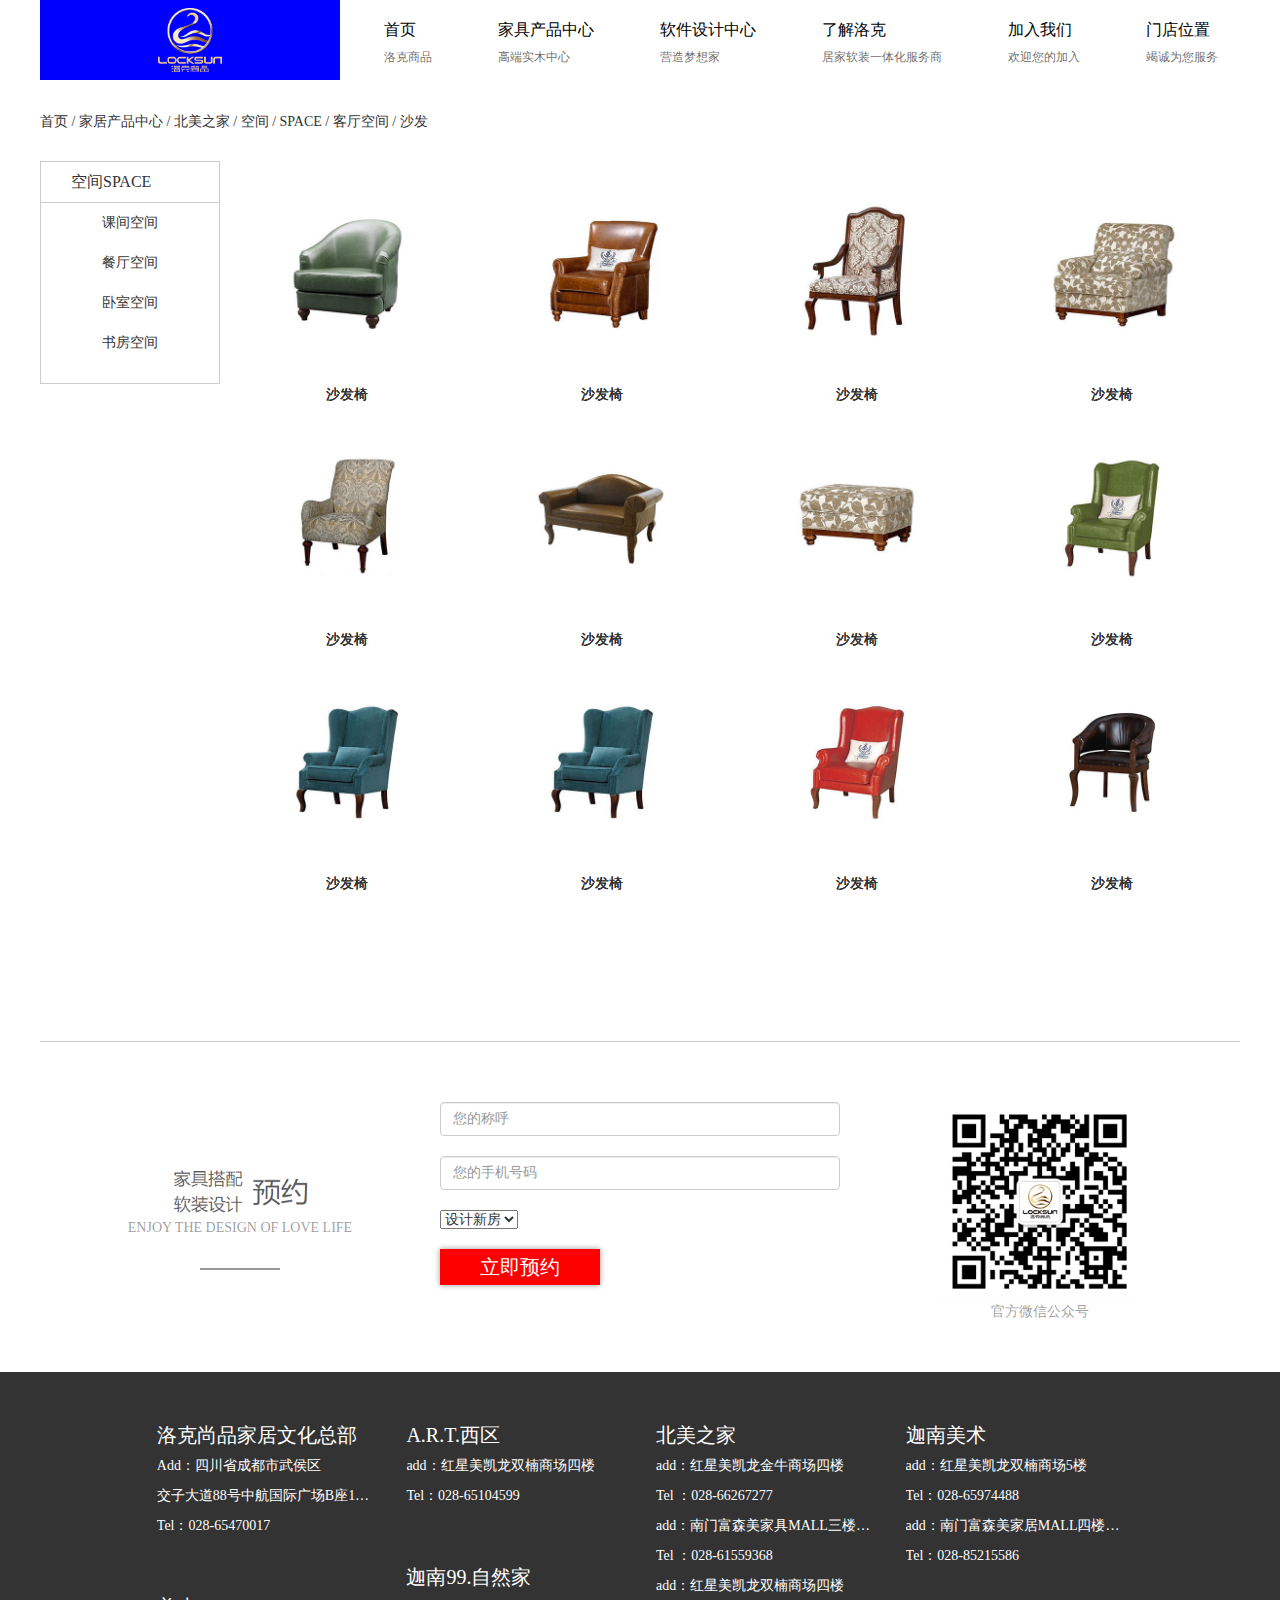
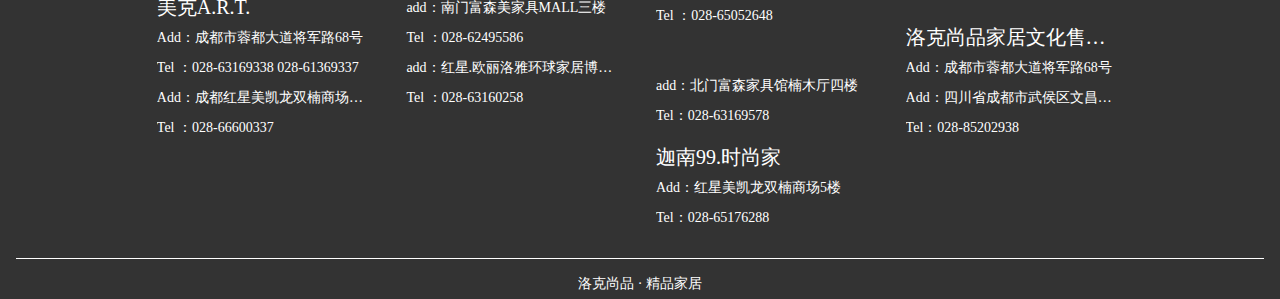
<file: title-2.html>
<!doctype html>
<html lang="en">
<head>
    <meta charset="UTF-8">
    <meta name="viewport"
          content="width=device-width, user-scalable=no, initial-scale=1.0, maximum-scale=1.0, minimum-scale=1.0">
    <meta http-equiv="X-UA-Compatible" content="ie=edge">
    <title>Document</title>
    <link rel="stylesheet" href="css/swiper-4.3.5.min.css">
    <link rel="stylesheet" href="css/bootstrap.css">
    <link rel="stylesheet" href="css/base.css">
    <link rel="stylesheet" href="css/style-2.css">
</head>
<body>
    <!--标题-->
    <div class="title">
        <div class="bigBox">
            <div class="box1">
                <img src="image/one-title1.png" alt="">
            </div>

            <a href="index.html"  >
                <div class="box2">
                    <h4>首页</h4>
                    <p>洛克商品</p>
                </div>
            </a>


            <a href="title-2.html">
                <div class="box2"  style="text-decoration: none">
                    <h4>家具产品中心</h4>
                    <p>高端实木中心</p>
                </div>
            </a>

            <a href="sheji.html"  style="text-decoration: none">
                <div class="box2">
                    <h4>软件设计中心</h4>
                    <p>营造梦想家</p>
                </div>
            </a>

            <a href="liaojie.html"  style="text-decoration: none">
                <div class="box2">
                    <h4>了解洛克</h4>
                    <p>居家软装一体化服务商</p>
                </div>
            </a>

            <a href="jion.html"  style="text-decoration: none">
                <div class="box2">
                    <h4>加入我们</h4>
                    <p>欢迎您的加入</p>
                </div>
            </a>
            <a href="weizhi.html">
                <div class="box2">
                    <h4>门店位置</h4>
                    <p>竭诚为您服务</p>
                </div>
            </a>
            <div class="icon">

            </div>
        </div>
    </div>




    <!--首页导航-->
    <div class="texttitle">
        首页 / 家居产品中心 / 北美之家 / 空间 / SPACE / 客厅空间 / 沙发
    </div>

    <div class="imgBox">
        <div class="leftbox">
            <dl>
                <dt>空间SPACE</dt>
                <dd>课间空间</dd>
                <dd>餐厅空间</dd>
                <dd>卧室空间</dd>
                <dd>书房空间</dd>
            </dl>
        </div>
        <div class="rightbox">
            <ul>
                <li>
                    <div class="img">
                        <img src="image/t1.jpg" alt="">
                    </div>
                    <div class="text">沙发椅</div>
                </li>
                <li>
                     <div class="img">
                        <img src="image/t2.jpg" alt="">
                    </div>
                    <div class="text">沙发椅</div>
                </li>
                <li>
                     <div class="img">
                        <img src="image/t3.jpg" alt="">
                    </div>
                    <div class="text">沙发椅</div>
                </li>
                <li>
                     <div class="img">
                        <img src="image/t4.jpg" alt="">
                    </div>
                    <div class="text">沙发椅</div>
                </li>
                <li>
                     <div class="img">
                        <img src="image/t5.jpg" alt="">
                    </div>
                    <div class="text">沙发椅</div>
                </li>
                <li>
                     <div class="img">
                        <img src="image/t6.jpg" alt="">
                    </div>
                    <div class="text">沙发椅</div>
                </li>
                <li>
                     <div class="img">
                        <img src="image/t7.jpg" alt="">
                    </div>
                    <div class="text">沙发椅</div>
                </li>
                <li>
                     <div class="img">
                        <img src="image/t8.jpg" alt="">
                    </div>
                    <div class="text">沙发椅</div>
                </li>
                <li>
                     <div class="img">
                        <img src="image/t9.jpg" alt="">
                    </div>
                    <div class="text">沙发椅</div>
                </li>
                <li>
                     <div class="img">
                        <img src="image/t10.jpg" alt="">
                    </div>
                    <div class="text">沙发椅</div>
                </li>
                <li>
                     <div class="img">
                        <img src="image/t11.jpg" alt="">
                    </div>
                    <div class="text">沙发椅</div>
                </li>
                <li>
                     <div class="img">
                        <img src="image/t12.jpg" alt="">
                    </div>
                    <div class="text">沙发椅</div>
                </li>
            </ul>
        </div>
        <div class="rightbox">
            <ul>
                <li>
                    <div class="img">
                        <img src="image/t1.jpg" alt="">
                    </div>
                    <div class="text">沙发椅</div>
                </li>
                <li>
                    <div class="img">
                        <img src="image/t2.jpg" alt="">
                    </div>
                    <div class="text">沙发椅</div>
                </li>
                <li>
                    <div class="img">
                        <img src="image/t3.jpg" alt="">
                    </div>
                    <div class="text">沙发椅</div>
                </li>
                <li>
                    <div class="img">
                        <img src="image/t4.jpg" alt="">
                    </div>
                    <div class="text">沙发椅</div>
                </li>
                <li>
                    <div class="img">
                        <img src="image/t5.jpg" alt="">
                    </div>
                    <div class="text">沙发椅</div>
                </li>
                <li>
                    <div class="img">
                        <img src="image/t6.jpg" alt="">
                    </div>
                    <div class="text">沙发椅</div>
                </li>
                <li>
                    <div class="img">
                        <img src="image/t7.jpg" alt="">
                    </div>
                    <div class="text">沙发椅</div>
                </li>
                <li>
                    <div class="img">
                        <img src="image/t8.jpg" alt="">
                    </div>
                    <div class="text">沙发椅</div>
                </li>
                <li>
                    <div class="img">
                        <img src="image/t9.jpg" alt="">
                    </div>
                    <div class="text">沙发椅</div>
                </li>
                <li>
                    <div class="img">
                        <img src="image/t10.jpg" alt="">
                    </div>
                    <div class="text">沙发椅</div>
                </li>
                <li>
                    <div class="img">
                        <img src="image/t11.jpg" alt="">
                    </div>
                    <div class="text">沙发椅</div>
                </li>
                <li>
                    <div class="img">
                        <img src="image/t12.jpg" alt="">
                    </div>
                    <div class="text">沙发椅</div>
                </li>
            </ul>
        </div>
        <div class="rightbox">
            <ul>
                <li>
                    <div class="img">
                        <img src="image/t1.jpg" alt="">
                    </div>
                    <div class="text">沙发椅</div>
                </li>
                <li>
                    <div class="img">
                        <img src="image/t2.jpg" alt="">
                    </div>
                    <div class="text">沙发椅</div>
                </li>
                <li>
                    <div class="img">
                        <img src="image/t3.jpg" alt="">
                    </div>
                    <div class="text">沙发椅</div>
                </li>
                <li>
                    <div class="img">
                        <img src="image/t4.jpg" alt="">
                    </div>
                    <div class="text">沙发椅</div>
                </li>
                <li>
                    <div class="img">
                        <img src="image/t5.jpg" alt="">
                    </div>
                    <div class="text">沙发椅</div>
                </li>
                <li>
                    <div class="img">
                        <img src="image/t6.jpg" alt="">
                    </div>
                    <div class="text">沙发椅</div>
                </li>
                <li>
                    <div class="img">
                        <img src="image/t7.jpg" alt="">
                    </div>
                    <div class="text">沙发椅</div>
                </li>
                <li>
                    <div class="img">
                        <img src="image/t8.jpg" alt="">
                    </div>
                    <div class="text">沙发椅</div>
                </li>
                <li>
                    <div class="img">
                        <img src="image/t9.jpg" alt="">
                    </div>
                    <div class="text">沙发椅</div>
                </li>
                <li>
                    <div class="img">
                        <img src="image/t10.jpg" alt="">
                    </div>
                    <div class="text">沙发椅</div>
                </li>
                <li>
                    <div class="img">
                        <img src="image/t11.jpg" alt="">
                    </div>
                    <div class="text">沙发椅</div>
                </li>
                <li>
                    <div class="img">
                        <img src="image/t12.jpg" alt="">
                    </div>
                    <div class="text">沙发椅</div>
                </li>
            </ul>
        </div>
        <div class="null"></div>
    </div>















    <!--预约部分-->
    <div class="bespeak">
        <div class="box leftbox">
            <img src="image/one-biaodan-1.png" alt="">
            <p>ENJOY THE DESIGN OF LOVE LIFE</p>
            <div class="gg"></div>
        </div>
        <div class="box box1">
            <input type="text" placeholder="您的称呼"  class="form-control">
            <input type="password" placeholder="您的手机号码" class="form-control">
            <select name="" id="">
                <option value="">设计新房</option>
                <option value="">旧房改造</option>

            </select>

            <button>立即预约</button>

        </div>



        <div class="box rightbox">
            <img src="image/one-biaodan-2.png" alt="">
            <p>官方微信公众号</p>
        </div>

    </div>


    <!--底部-->
    <div class="bottom">
        <ul>
            <li>
                <h2>洛克尚品家居文化总部</h2>
                <p>Add：四川省成都市武侯区</p>
                <p>交子大道88号中航国际广场B座1104</p>
                <p>Tel：028-65470017</p>
                <p>  </p>
                <p>  </p>
                <p>  </p>
                <p>  </p>
                <h2>美克A.R.T.</h2>
                <p>Add：成都市蓉都大道将军路68号</p>
                <p>Tel ：028-63169338     028-61369337</p>
                <p>Add：成都红星美凯龙双楠商场二楼</p>
                <p>Tel ：028-66600337</p>


            </li>
            <li>
                <h2>A.R.T.西区</h2>
                <p>add：红星美凯龙双楠商场四楼</p>
                <p>Tel：028-65104599</p>
                <p>  </p>
                <p>  </p>
                <p>  </p>
                <p>  </p>
                <h2>迦南99.自然家</h2>
                <p>add：南门富森美家具MALL三楼</p>
                <p>Tel ：028-62495586</p>
                <p>add：红星.欧丽洛雅环球家居博览中心五楼</p>
                <p>Tel ：028-63160258</p>

            </li>
            <li>
                <h2>北美之家</h2>
                <p>add：红星美凯龙金牛商场四楼</p>
                <p>Tel ：028-66267277</p>
                <p>add：南门富森美家具MALL三楼3092A</p>
                <p>Tel ：028-61559368</p>
                <p>add：红星美凯龙双楠商场四楼</p>
                <p>Tel ：028-65052648</p>
                <p>  </p>
                <p>  </p>
                <p>  </p>
                <p>  </p>
                <p>add：北门富森家具馆楠木厅四楼</p>
                <p>Tel：028-63169578</p>
                <h2>迦南99.时尚家</h2>
                <p>Add：红星美凯龙双楠商场5楼</p>
                <p>Tel：028-65176288</p>

            </li>
            <li>
                <h2>迦南美术</h2>
                <p>add：红星美凯龙双楠商场5楼</p>
                <p>Tel：028-65974488</p>
                <p>add：南门富森美家居MALL四楼4001</p>
                <p>Tel：028-85215586  </p>
                <p>  </p>
                <p>  </p>
                <p>  </p>
                <p>  </p>
                <h2>洛克尚品家居文化售后部</h2>
                <p>Add：成都市蓉都大道将军路68号</p>
                <p>Add：四川省成都市武侯区文昌路258号7</p>
                <p>Tel：028-85202938</p>


            </li>
        </ul>


        <div class="box">
            洛克尚品 · 精品家居
        </div>

    </div>


</body>
</html>
</file>
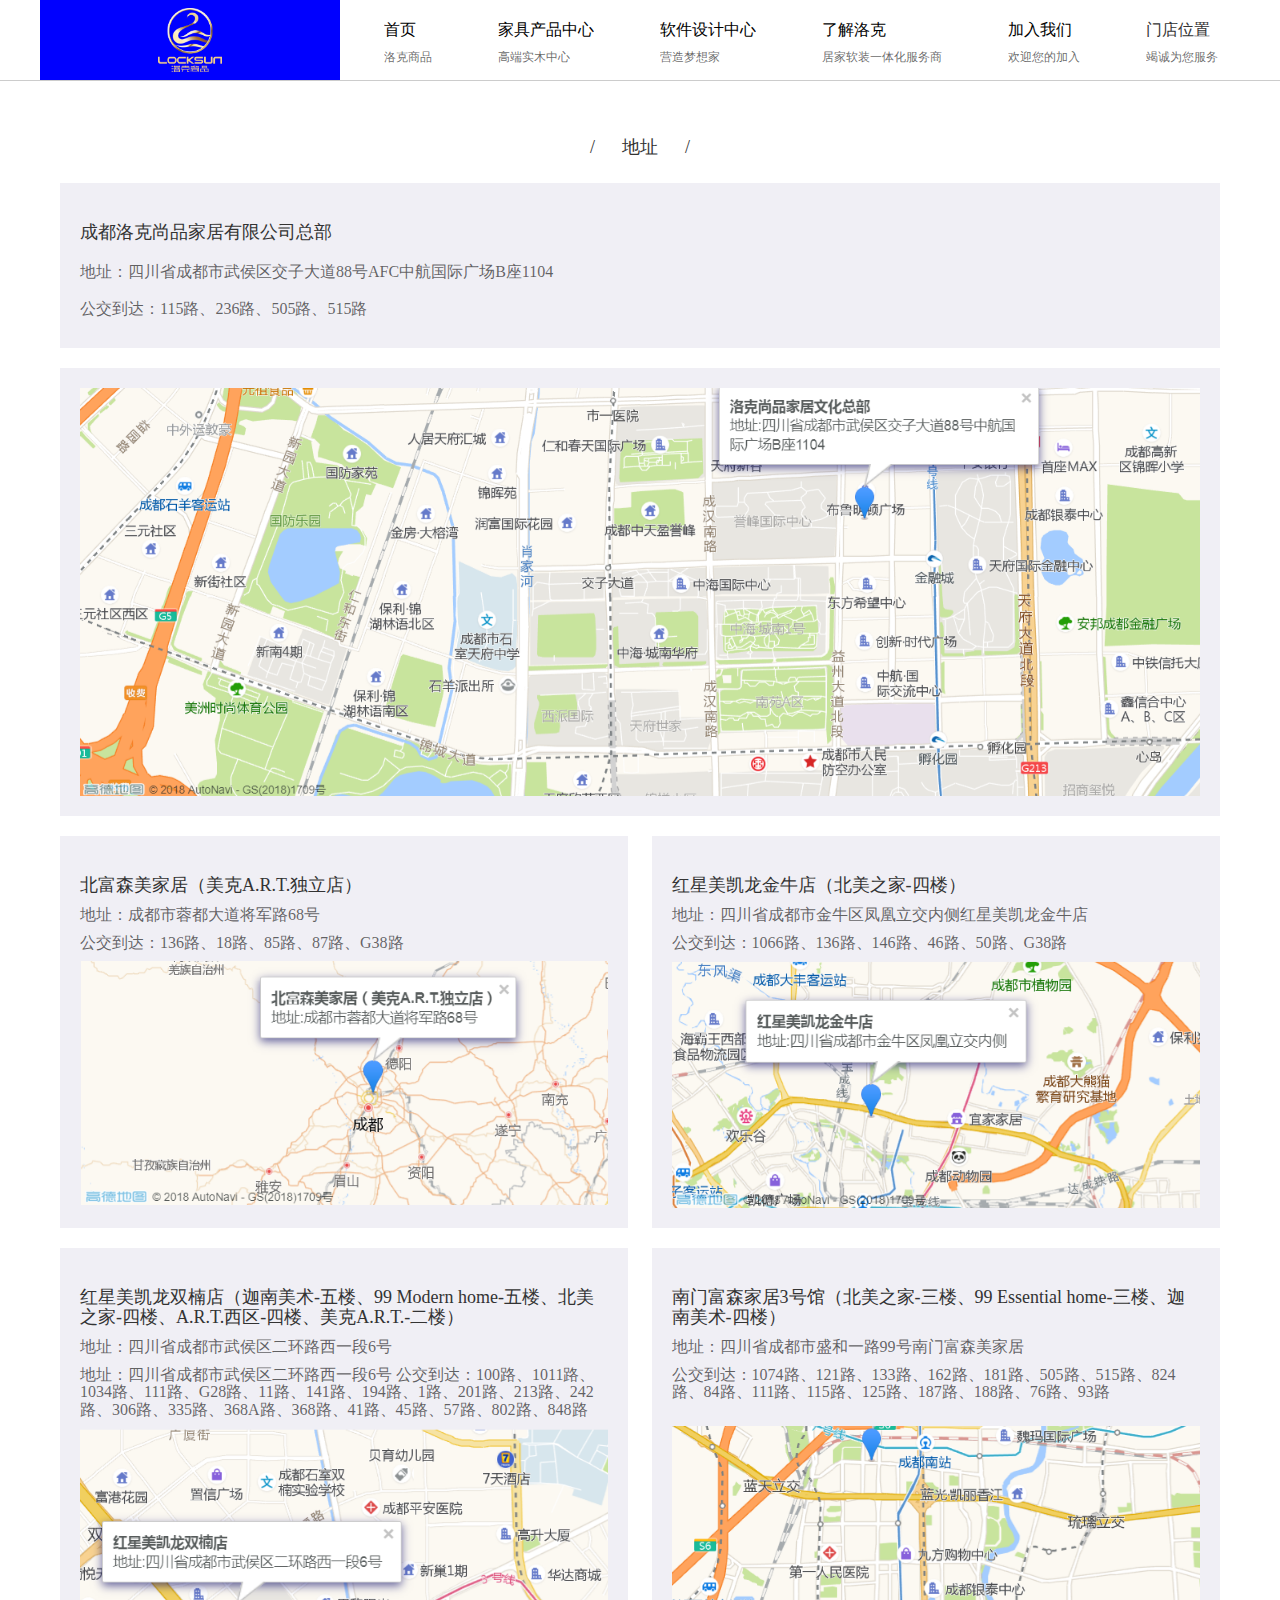
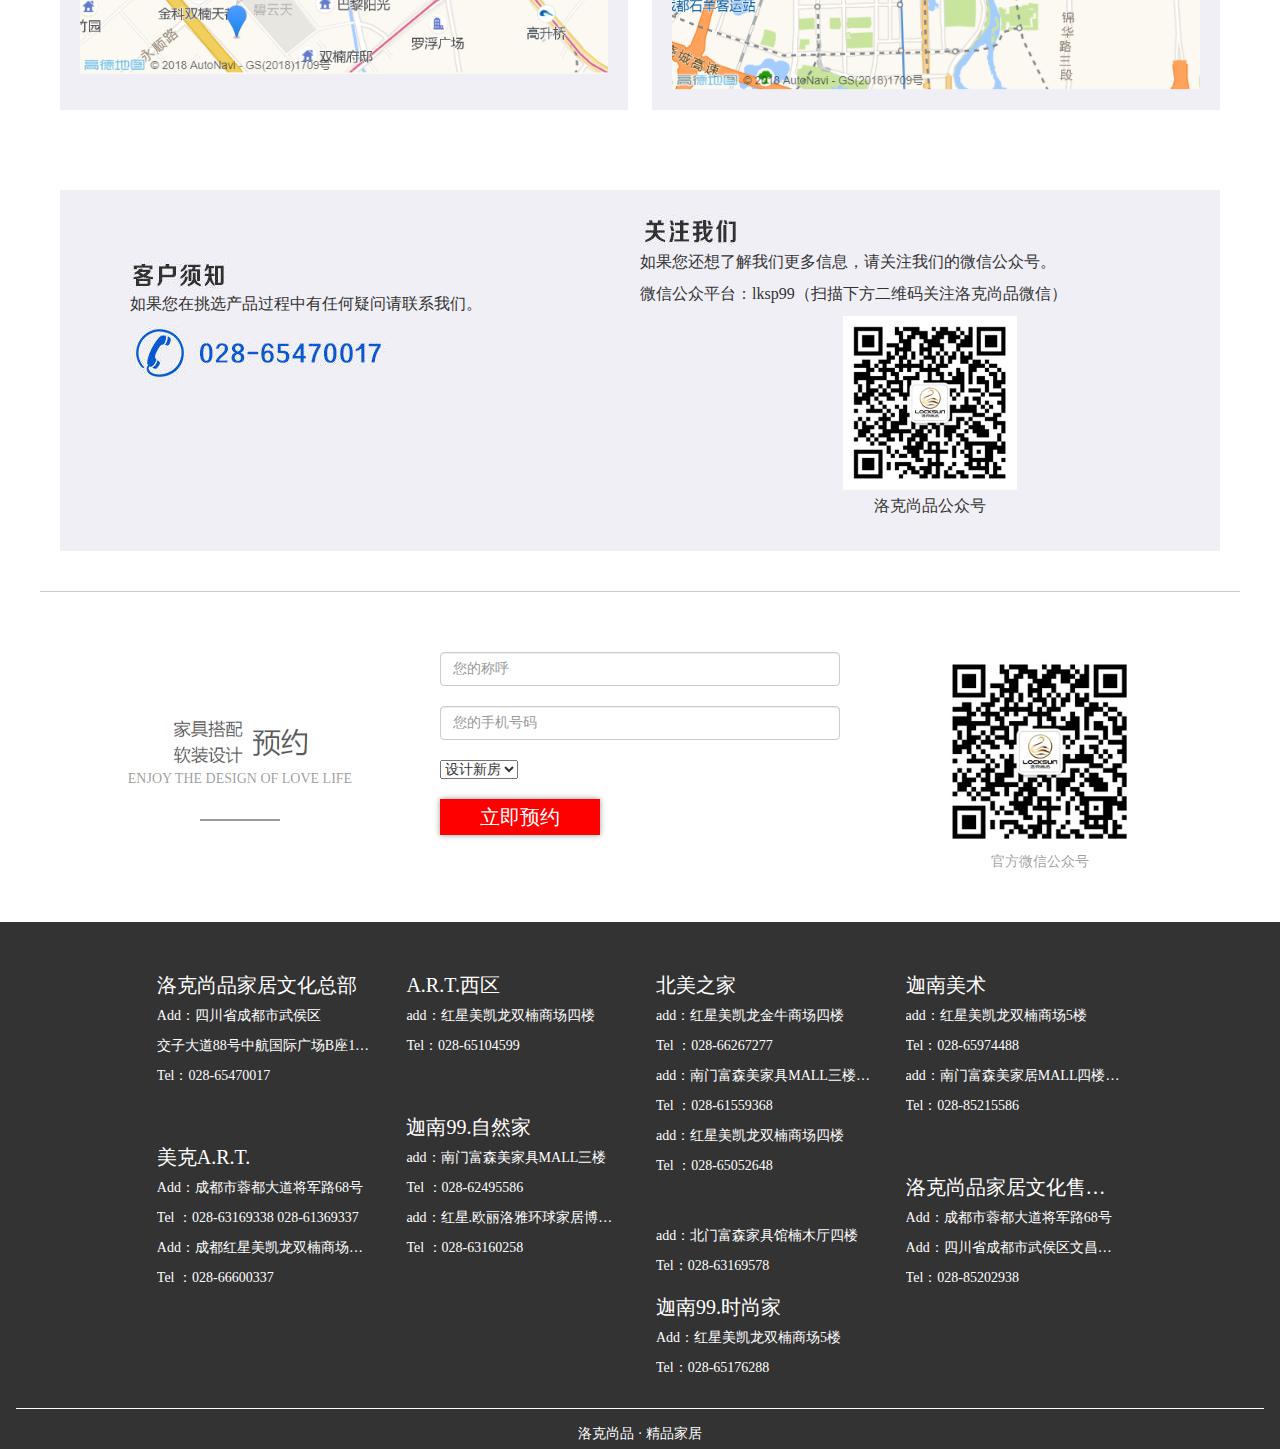
<file: weizhi.html>
<!doctype html>
<html lang="en">
<head>
    <meta charset="UTF-8">
    <meta name="viewport"
          content="width=device-width, user-scalable=no, initial-scale=1.0, maximum-scale=1.0, minimum-scale=1.0">
    <meta http-equiv="X-UA-Compatible" content="ie=edge">
    <title>Document</title>
    <link rel="stylesheet" href="css/swiper-4.3.5.min.css">
    <link rel="stylesheet" href="css/bootstrap.css">
    <link rel="stylesheet" href="css/base.css">
    <link rel="stylesheet" href="css/weizhi-style.css">
    <script src="js/swiper-4.3.5.min.js"></script>

</head>
<body>
    <!--标题-->
    <div class="title">
        <div class="bigBox">
            <div class="box1">
                <img src="image/one-title1.png" alt="">
            </div>

            <a href="index.html"  >
                <div class="box2">
                    <h4>首页</h4>
                    <p>洛克商品</p>
                </div>
            </a>

            <a href="title-2.html">
                <div class="box2"  style="text-decoration: none">
                    <h4>家具产品中心</h4>
                    <p>高端实木中心</p>
                </div>
            </a>

            <a href="sheji.html"  style="text-decoration: none">
                <div class="box2">
                    <h4>软件设计中心</h4>
                    <p>营造梦想家</p>
                </div>
            </a>

            <a href="liaojie.html"  style="text-decoration: none">
                <div class="box2">
                    <h4>了解洛克</h4>
                    <p>居家软装一体化服务商</p>
                </div>
            </a>

            <a href="jion.html"  style="text-decoration: none">
                <div class="box2">
                    <h4>加入我们</h4>
                    <p>欢迎您的加入</p>
                </div>
            </a>
            <div class="box2">
                <h4>门店位置</h4>
                <p>竭诚为您服务</p>
            </div>
            <div class="icon">

            </div>
        </div>
    </div>

    <!--地址-->
    <div class="drtext">
        / &nbsp; &nbsp; &nbsp;地址 &nbsp; &nbsp; &nbsp;/
    </div>

    <div class="drtextBox">
        <h2>成都洛克尚品家居有限公司总部</h2>
        <h5>地址：四川省成都市武侯区交子大道88号AFC中航国际广场B座1104</h5>
        <h5>公交到达：115路、236路、505路、515路</h5>
    </div>

    <div class="ditu">
        <div class="img">
            <img src="image/ditu1.png" alt="">
        </div>
    </div>

    <div class="ditubox">
        <ul>
            <li>
                <div class="text">
                    <h2>北富森美家居（美克A.R.T.独立店）</h2>
                    <h5>
                        地址：成都市蓉都大道将军路68号
                    </h5>
                    <h5>公交到达：136路、18路、85路、87路、G38路</h5>
                </div>
                <div class="img">
                    <img src="image/ditu2.png" alt="">
                </div>
            </li>
            <li>
                <div class="text">
                    <h2>红星美凯龙金牛店（北美之家-四楼）</h2>
                    <h5>
                        地址：四川省成都市金牛区凤凰立交内侧红星美凯龙金牛店
                    </h5>
                    <h5>公交到达：1066路、136路、146路、46路、50路、G38路</h5>
                </div>
                <div class="img">
                    <img src="image/ditu3.png" alt="">
                </div>
            </li>
            <li>
                <div class="text">
                    <h2>红星美凯龙双楠店（迦南美术-五楼、99 Modern home-五楼、北美之家-四楼、A.R.T.西区-四楼、美克A.R.T.-二楼）</h2>
                    <h5>
                        地址：四川省成都市武侯区二环路西一段6号
                    </h5>
                    <h5>地址：四川省成都市武侯区二环路西一段6号
                        公交到达：100路、1011路、1034路、111路、G28路、11路、141路、194路、1路、201路、213路、242路、306路、335路、368A路、368路、41路、45路、57路、802路、848路</h5>
                </div>
                <div class="img">
                    <img src="image/ditu4.png" alt="">
                </div>
            </li>
            <li>
                <div class="text">
                    <h2>南门富森家居3号馆（北美之家-三楼、99 Essential home-三楼、迦南美术-四楼）</h2>
                    <h5>
                        地址：四川省成都市盛和一路99号南门富森美家居
                    </h5>
                    <h5>公交到达：1074路、121路、133路、162路、181路、505路、515路、824路、84路、111路、115路、125路、187路、188路、76路、93路</h5>
                </div>
                <div class="img" style="margin-top: 25px;">
                    <img src="image/ditu5.png" alt="">
                </div>
            </li>
        </ul>
    </div>

    <!--客户须知-->
    <div class="user">
        <div class="leftBox">
            <div class="img">
                <img src="image/weizhi1.jpg" alt="">
            </div>
            <p>  如果您在挑选产品过程中有任何疑问请联系我们。</p>
            <div class="img1">
                <img src="image/weizhi2.jpg" alt="">
            </div>
        </div>
        <div class="rightBox">
                <div class="img1">
                    <img src="image/weizhi4.jpg" alt="">
                </div>
                <p> 如果您还想了解我们更多信息，请关注我们的微信公众号。</p>
                <p>微信公众平台：lksp99（扫描下方二维码关注洛克尚品微信）</p>
                <div class="img">
                    <img src="image/weizhi3.png" alt="">
                    <p style="text-align: center;margin-top: 5px;">洛克尚品公众号</p>
                </div>
        </div>
    </div>
















    <!--预约部分-->
    <div class="bespeak">
        <div class="box leftbox">
            <img src="image/one-biaodan-1.png" alt="">
            <p>ENJOY THE DESIGN OF LOVE LIFE</p>
            <div class="gg"></div>
        </div>
        <div class="box box1">
            <input type="text" placeholder="您的称呼"  class="form-control">
            <input type="password" placeholder="您的手机号码" class="form-control">
            <select name="" id="">
                <option value="">设计新房</option>
                <option value="">旧房改造</option>

            </select>

            <button>立即预约</button>

        </div>



        <div class="box rightbox">
            <img src="image/one-biaodan-2.png" alt="">
            <p>官方微信公众号</p>
        </div>

    </div>


    <!--底部-->
    <div class="bottom">
        <ul>
            <li>
                <h2>洛克尚品家居文化总部</h2>
                <p>Add：四川省成都市武侯区</p>
                <p>交子大道88号中航国际广场B座1104</p>
                <p>Tel：028-65470017</p>
                <p>  </p>
                <p>  </p>
                <p>  </p>
                <p>  </p>
                <h2>美克A.R.T.</h2>
                <p>Add：成都市蓉都大道将军路68号</p>
                <p>Tel ：028-63169338     028-61369337</p>
                <p>Add：成都红星美凯龙双楠商场二楼</p>
                <p>Tel ：028-66600337</p>


            </li>
            <li>
                <h2>A.R.T.西区</h2>
                <p>add：红星美凯龙双楠商场四楼</p>
                <p>Tel：028-65104599</p>
                <p>  </p>
                <p>  </p>
                <p>  </p>
                <p>  </p>
                <h2>迦南99.自然家</h2>
                <p>add：南门富森美家具MALL三楼</p>
                <p>Tel ：028-62495586</p>
                <p>add：红星.欧丽洛雅环球家居博览中心五楼</p>
                <p>Tel ：028-63160258</p>

            </li>
            <li>
                <h2>北美之家</h2>
                <p>add：红星美凯龙金牛商场四楼</p>
                <p>Tel ：028-66267277</p>
                <p>add：南门富森美家具MALL三楼3092A</p>
                <p>Tel ：028-61559368</p>
                <p>add：红星美凯龙双楠商场四楼</p>
                <p>Tel ：028-65052648</p>
                <p>  </p>
                <p>  </p>
                <p>  </p>
                <p>  </p>
                <p>add：北门富森家具馆楠木厅四楼</p>
                <p>Tel：028-63169578</p>
                <h2>迦南99.时尚家</h2>
                <p>Add：红星美凯龙双楠商场5楼</p>
                <p>Tel：028-65176288</p>

            </li>
            <li>
                <h2>迦南美术</h2>
                <p>add：红星美凯龙双楠商场5楼</p>
                <p>Tel：028-65974488</p>
                <p>add：南门富森美家居MALL四楼4001</p>
                <p>Tel：028-85215586  </p>
                <p>  </p>
                <p>  </p>
                <p>  </p>
                <p>  </p>
                <h2>洛克尚品家居文化售后部</h2>
                <p>Add：成都市蓉都大道将军路68号</p>
                <p>Add：四川省成都市武侯区文昌路258号7</p>
                <p>Tel：028-85202938</p>


            </li>
        </ul>


        <div class="box">
            洛克尚品 · 精品家居
        </div>

    </div>


</body>
</html>
</file>
<file: css/base.css>
/*
* @Author: asusaa
* @Date:   2018-08-13 09:08:02
* @Last Modified by:   asusaa
* @Last Modified time: 2018-08-13 17:12:49
*/
*{
	margin: 0;
	padding: 0;
	list-style: none;
	box-sizing: border-box;
	text-decoration: none;
	font-family: "苹方";
	/*text-decoration: none;*/
}
</file>
<file: css/style-one.css>
*{
    font-family:"微软雅黑";
}
a{
    color:black;
    text-decoration: none;
}
/*标题样式*/
.title{
    width: 100%;
    display: flex;

    justify-content: center;
}
.title .bigBox{
    width: 1200px;
    display: flex;

}
.title .bigBox .icon{
    width: 50px;
    height: 50px;
    background-color: pink;
}

.title .box1{
    width: 300px;
    height: 80px;
    background-color:blue;
}
.title .box1 img{
    display: block;
    width: 64px;
    height: 64px;
    margin: 8px auto 8px;
}

.title .bigBox .box2{
    padding:0 22px;

}
.title .bigBox .box2 h4{
    margin-top:17px;
    font-size: 16px;
    overflow:hidden;
    text-overflow:ellipsis;
    white-space:nowrap;
}
.title .bigBox .box2 p{
    font-size: 12px;
    overflow:hidden;
    text-overflow:ellipsis;
    white-space:nowrap;
    color: rgba(0,0,0,0.6);
}




/*banner*/
.swiper-container {
    width: 100%;

}
.banner{
    width: 100%;

    /*background-image: url('../image/one-banner1.jpg');*/
    /*background-size: cover;*/
    /*background-position: center;*/
}
.banner img{
    width: 100%;
    height: auto;
}

.banner .con{
    width: 80%;
    height: 100%;
    margin: 0 auto;
    color: white;
    display: flex;
    flex-direction: column;
    justify-content: center;

}
.banner .con h1{
    text-align: center;
    font-size:75px;
}

.banner .con h3{
    text-align: center;
    font-size: 34px;

}
.banner .con .box{
    width: 128px;
    height: 52px;
    margin: 0 auto;
    border: 1px solid white;
    text-align: center;
    line-height: 52px;
    font-size: 28px;
    margin-top: 20px;
}


/*1级标题*/
.one{
    margin-top: 60px;
    width: 100%;
    height: 80px;
    position: relative;


}
.one h1{
    text-align: center;
    font-size: 24px;
    color: rgba(0,0,0,0.7);
}
.one p{
    text-align: center;
    font-size: 12px;
    color: rgba(0,0,0,0.4);
    height: 44px;
}
.one  .after{
    width: 75px;
    height: 1px;
    background-color: rgba(0,0,0,0.4);
    position: absolute;
    left: 0;
    right: 0;
    margin: 0 auto;
    bottom: 0;
}


/*洛奇品牌列表*/
.itm{
    margin-top: 40px;
}
.itm .container{
    width: 1200px;




}
.itm .container li{
    padding: 0 12px 22px;



}
.itm .container li .box{

    padding-bottom: 19.11px;
    border:1px solid rgba(0,0,0,0.4);
    transition: all .5s ;
}

.itm .container li .box:hover{
    transform:translateY(-5PX);
    box-shadow: 0 2px 5px rgba(0,0,0,0.2) ;
}
/*.itm .container li:nth-child(1) .box{*/
    /*width: 100%;*/
    /*height: auto;*/
    /*padding-bottom: 0px;*/
/*}*/
/*.itm .container li:nth-child(9) .box{*/
    /*width: 100%;*/
    /*height: auto;*/
    /*padding-bottom:0px;*/
/*}*/


.itm .container li img:nth-child(1){
    display: block;
    width: 100%;
    height: auto;;
}
.itm .container li:nth-child(1) img{
    height: 100%;
}
.itm .container li:nth-child(9) img{
    height: 100%;
}

.itm .container li img:nth-child(2){
    display: block;
    width: 100%;
    height: auto;
    margin-top: 19px;
}

/*设计师*/
.designer{
    overflow:hidden;
    width: 1200px;
    margin: 40px auto 0;
    height: 500px;

}

.designer .img{
    height: 500px;
    background-image: url("../image/one-designer-1.jpg");
    background-size: cover;
    background-position: center;
    background-repeat: no-repeat;

}
.designer .text{
    padding: 60px;
    height: 100%;
    border: 1px solid rgba(0,0,0,0.2);
}
.designer .text img{
    display: block;
    margin:0 auto;
    width: 100%;
    height: auto;

}
.designer .text dl{
    margin-top: 20px;
}
.designer .text dt{
    text-align: center;
    font-size: 24px;
    line-height: 26px;

}
.designer .text dd{
    text-align: center;
    font-size: 14px;
    line-height: 26px;

}
.designer .text p{
    margin-top: 40px;
    text-align: center;
    font-weight: bold;
    font-size: 14px;

}

/*设计师顾问*/
.cunsultant{
    width: 1200px;
    margin: 24px auto 0;

}
.cunsultant ul{
     display: flex;
     flex-wrap: wrap;
 }
.cunsultant ul:nth-child(2){
    justify-content: center;
}
.cunsultant li{

    padding: 16px;
    width: 20%;
}
.cunsultant li img{
    display: block;
    width: 100%;
    height: auto;
}
.cunsultant li h5{
     text-align: center;
 }
.cunsultant li p{
    text-align: center;
}



/*客户*/
.cust{
    width: 1200px;
    margin: 40px auto 0;

}

.cust ul{
    display: flex;

}
.cust ul li{
    width: 25%;
    padding:0 12px ;
}

.cust ul li img{
    display: block;
    width:100%;
    height: auto;
}


/*技师*/
.ter{
    width: 1200px;
    margin: 40px auto 0;
    display: flex;

}
.ter .box{
    display: flex;
    width:33.333%;

}
.ter .box .img{
    width:33.33%;
    display: flex;
    justify-content: center;
    align-items: center;

}
.ter .box img{
    display: block;

}
.ter .box .text p{
    color: rgba(0,0,0,0.4);
}

/*预约*/
.bespeak{
    width: 1200px;
    margin: 40px auto 0;
    border-top: 1px solid rgba(0,0,0,0.2);
    padding-top: 60px;
    display: flex;
    flex-wrap: wrap;
    padding-bottom: 40px;
}

.bespeak .box{
    width: 33.33%;
}

.bespeak .box1 input:nth-child(2){
     margin-top:20px ;

 }
.bespeak .box1 button{
    width: 160px;
    height: 36px;
    color:white;
    margin-top:20px ;
    background-color: red;
    font-size: 20px;
    border: none;
    box-shadow: 0 0 6px rgba(0,0,0,0.4);
}
.bespeak .box1 select{
    display: block;
    margin-top:20px ;

}

.bespeak .leftbox{
    display: flex;
    flex-direction: column;
    justify-content: center;
    align-items: center;
}
.bespeak .leftbox img{
    width: 37.5%;
    height: auto ;
}
.bespeak .leftbox p{
    color: rgba(0,0,0,0.4);
}

.bespeak .leftbox .gg{
    width: 20%;
    height: 1px;
    margin-top: 20px;
    border:1px solid  rgba(0,0,0,0.4);
}

.bespeak .rightbox{
    display: flex;
    flex-direction: column;
    justify-content: center;
    align-items: center;
}
.bespeak .rightbox img{
    width: 50%;
    height: auto;

}
.bespeak .rightbox p{
    color: rgba(0,0,0,0.4);
}

/*底部*/
.bottom{
    width:100%;
    padding:32px 16px 0 ;
    background-color: #333333;

}
.bottom ul{
    display: flex;
    flex-wrap: wrap;
    width: 100%  ;
    justify-content: center;
    border-bottom: 1px solid white;
    padding-bottom: 20px;

}

.bottom ul li{
    width: 20%  ;
    color: white;
    padding:0 16px ;

}
.bottom ul li h2{
    font-size: 20px;
    overflow:hidden;
    text-overflow:ellipsis;
    white-space:nowrap;
}
.bottom ul li p{
    overflow:hidden;
    text-overflow:ellipsis;
    white-space:nowrap;

}

.bottom .box{
    color: white;
    text-align: center;
    padding: 5px;

}




















/*小小瓶*/
@media screen and (min-width:0px){
    .title .bigBox{
        background-color: blue;
        justify-content: space-between;
        align-items: center;

    }
    .title .box1 img{
        margin-left: 12px;
    }

    .title .bigBox .icon{
        display: block;
    }

    .title .bigBox .box2{
        display: none;
    }

    /*banner*/
    .banner .con h1{

        font-size:24px;
    }

    .banner .con h3{

        font-size:16px;
    }

    .banner .con .box{

        font-size: 24px;

    }

    /*洛奇品牌列表*/
    .itm .container{
        width: 100%;




    }

    /*设计师*/
    .designer{
        width: 100%;

    }

    .designer .text img{

        width: 300px;
        height: auto;

    }
    /*设计师顾问*/
    .cunsultant{
        width: 100%;

    }
    .cunsultant ul{
        width:100%;
    }
    .cunsultant li{

        width: 50%;
    }

    /*客户*/
    .cust{
        width: 100%;


    }

    /*技师*/
    .ter{
        width: 100%;


    }
    .ter .box{
        width: 50%;
    }

    .ter .box:nth-child(3){
        display: none;

    }

    /*预约*/

    .bespeak{
        width: 100%;

    }


    .bespeak .box{
        width:100%;
    }


    /*底部*/
    .bottom ul li{
        width: 100%  ;


    }

}



/* 平板:小屏幕 col-sm-   >768px */
@media screen and (min-width:768px){
    .title .bigBox{
        background-color: white;

    }
    .title .box1 img{
        margin:8px auto 8px;
    }
    .title .bigBox{
        width: 100%;
    }
    .title .bigBox .box2{
        padding:0 10px;

    }
    .title .bigBox .icon{
        display: none;
    }
    .title .bigBox .box2{
        display: block;
    }
    /*banner*/
    /*.banner {*/

        /*height: 400px;*/
    /*}*/

    /*banner*/
    .banner .con h1{

        font-size:72px;
    }

    .banner .con h3{

        font-size:34px;
    }

    .banner .con .box{

        font-size: 28px;

    }
    .designer .text img{

        width: 100%;
        height: auto;

    }

    /*设计师顾问*/
    .cunsultant li{

        width: 20%;
    }


    /*技师*/


    .ter .box{

        width:33.333%;

    }
    .ter .box:nth-child(3){
        display: flex;

    }

    /*预约*/
    .bespeak .box{
        width: 33.33%;
    }

    /*底部*/
    .bottom ul li{
        width: 20%  ;


    }








}


/* PC屏幕:普通屏幕 col-md-   >992px */
@media screen and (min-width:992px){
    .title .bigBox{
        width: 100%;
    }
    .title .bigBox .box2{
        padding:0 10px;

    }

    /*banner*/
    /*.banner {*/

        /*height: 525px;*/
    /*}*/

}










/* PC屏幕:普通屏幕 col-lg-   >1200px */
@media screen and (min-width:1200px){
    .title .bigBox{
        width: 1200px;
        display: flex;

    }
    .title .bigBox .box2{
        padding:0 22px;

    }
    /*banner*/
    /*.banner {*/

        /*height: 650px;*/
    /*}*/

    /*洛奇品牌列表*/
    .itm .container{
        width:1200px;



    }

    .designer{

        width: 1200px;

    }

    /*设计师顾问*/
    .cunsultant{
        width: 1200px;

    }

    /*客户*/
    .cust{
        width: 1200px;


    }

    /*技师*/
    .ter{
        width: 1200px;


    }

    /*预约*/
    .bespeak{
        width: 1200px;

    }

}
</file>
<file: css/style-5.css>
*{
    font-family: "微软雅黑";
}
a{
    color:black;
    text-decoration: none;
}
/*标题样式*/
.title{
    width: 100%;
    display: flex;

    justify-content: center;
}
.title .bigBox{
    width: 1200px;
    display: flex;

}
.title .bigBox .icon{
    width: 50px;
    height: 50px;
    background-color: pink;
}

.title .box1{
    width: 300px;
    height: 80px;
    background-color:blue;
}
.title .box1 img{
    display: block;
    width: 64px;
    height: 64px;
    margin: 8px auto 8px;
}

.title .bigBox .box2{
    padding:0 22px;

}
.title .bigBox .box2 h4{
    margin-top:17px;
    font-size: 16px;
    overflow:hidden;
    text-overflow:ellipsis;
    white-space:nowrap;
}
.title .bigBox .box2 p{
    font-size: 12px;
    overflow:hidden;
    text-overflow:ellipsis;
    white-space:nowrap;
    color: rgba(0,0,0,0.6);
}



/*企业简介*/
.enterprise{
    width:1200px;
    margin: 0 auto;
    padding: 10px 0;
    display: flex;
    justify-content: space-around;

}
.enterprise .box{
    width: 150px;
    font-size: 18px;
    padding: 5px 0;
    text-align:center;
    color: rgba(0,0,0,0.7);
    border: 1px solid rgba(0,0,0,0.2);
    background-color: #F9F9F9;
}




/*banner*/
.banner{
    width: 100%;
    height: 400px;
    background-image: url('../image/5-banner-2.jpg');
    background-size: cover;
    background-position: center;
}

.banner .con{
    width: 80%;
    height: 100%;
    margin: 0 auto;
    color: white;
    display: flex;
    flex-direction: column;
    justify-content: center;
    align-items: center;


}

.banner .con h2{
    font-size: 40px;
    margin-bottom: 40px;

}


.banner .con img{
    display: block;
    width: 70%;
    height: 70%;
}

/*标题*/
.bTitle{
    margin-top: 50px;
}
.bTitle img{
    display: block;
    margin: 0 auto;
}

/*职位晋升*/
.jobup{
    width: 1200px;
    margin: 20px auto;
}

.jobup ul li{
    padding: 0 10px 20px;

}

.jobup ul li img{
    width: 100%;
    height: auto;
    display: block;
    margin-top:20px ;
}





















/*预约*/
.bespeak{
    width: 1200px;
    margin: 40px auto 0;
    border-top: 1px solid rgba(0,0,0,0.2);
    padding-top: 60px;
    padding-bottom: 40px;
    display: flex;
    flex-wrap: wrap;
}

.bespeak .box{
    width: 33.33%;
}

.bespeak .box1 input:nth-child(2){
    margin-top:20px ;

}
.bespeak .box1 button{
    width: 160px;
    height: 36px;
    color:white;
    margin-top:20px ;
    background-color: red;
    font-size: 20px;
    border: none;
    box-shadow: 0 0 6px rgba(0,0,0,0.4);
}
.bespeak .box1 select{
    display: block;
    margin-top:20px ;

}

.bespeak .leftbox{
    display: flex;
    flex-direction: column;
    justify-content: center;
    align-items: center;
}
.bespeak .leftbox img{
    width: 37.5%;
    height: auto ;
}
.bespeak .leftbox p{
    color: rgba(0,0,0,0.4);
}

.bespeak .leftbox .gg{
    width: 20%;
    height: 1px;
    margin-top: 20px;
    border:1px solid  rgba(0,0,0,0.4);
}

.bespeak .rightbox{
    display: flex;
    flex-direction: column;
    justify-content: center;
    align-items: center;
}
.bespeak .rightbox img{
    width: 50%;
    height: auto;

}
.bespeak .rightbox p{
    color: rgba(0,0,0,0.4);
}



/*底部*/
.bottom{
    width:100%;
    padding:32px 16px 0 ;
    background-color: #333333;

}
.bottom ul{
    display: flex;
    flex-wrap: wrap;
    width: 100%  ;
    justify-content: center;
    border-bottom: 1px solid white;
    padding-bottom: 20px;

}

.bottom ul li{
    width: 20%  ;
    color: white;
    padding:0 16px ;

}
.bottom ul li h2{
    font-size: 20px;
    overflow:hidden;
    text-overflow:ellipsis;
    white-space:nowrap;
}
.bottom ul li p{
    overflow:hidden;
    text-overflow:ellipsis;
    white-space:nowrap;

}

.bottom .box{
    color: white;
    text-align: center;
    padding: 5px;

}














/*小小瓶*/
@media screen and (min-width:0px){
    .title .bigBox{
        background-color: blue;
        justify-content: space-between;
        align-items: center;

    }
    .title .box1 img{
        margin-left: 12px;
    }

    .title .bigBox .icon{
        display: block;
    }

    .title .bigBox .box2{
        display: none;
    }

    /*banner*/
    .banner .con h1{

        font-size:24px;
    }

    .banner .con h3{

        font-size:16px;
    }

    .banner .con .box{

        font-size: 24px;

    }

    /*标题*/
    .bTitle img{
        width: 100%;
        height: auto;
    }

    /*职位晋升*/
    .jobup{
        width: 100%;

    }




    /*企业详情*/
    .enterprise{
        width:100%;


    }


    /*预约*/

    .bespeak{
        width: 100%;

    }


    .bespeak .box{
        width:100%;
    }


    /*底部*/
    .bottom ul li{
        width: 100%  ;


    }




}


/*标题单独*/
@media screen and (min-width:546px){
    /*标题*/
    .bTitle img{
        width: 546px;
        height: 44px;
    }

}



/* 平板:小屏幕 col-sm-   >768px */
@media screen and (min-width:768px){
    .title .bigBox{
        background-color: white;

    }
    .title .box1 img{
        margin:8px auto 8px;
    }
    .title .bigBox{
        width: 100%;
    }
    .title .bigBox .box2{
        padding:0 10px;

    }
    .title .bigBox .icon{
        display: none;
    }
    .title .bigBox .box2{
        display: block;
    }
    /*banner*/
    .banner {

        height: 400px;
    }

    /*banner*/
    .banner .con h1{

        font-size:72px;
    }

    .banner .con h3{

        font-size:34px;
    }

    .banner .con .box{

        font-size: 28px;

    }




    /*预约*/
    .bespeak .box{
        width: 33.33%;
    }

    /*底部*/
    .bottom ul li{
        width: 20%  ;


    }













}


/* PC屏幕:普通屏幕 col-md-   >992px */
@media screen and (min-width:992px){
    .title .bigBox{
        width: 100%;
    }
    .title .bigBox .box2{
        padding:0 10px;

    }

    /*banner*/
    .banner {

        height: 525px;
    }

}










/* PC屏幕:普通屏幕 col-lg-   >1200px */
@media screen and (min-width:1200px){
    .title .bigBox{
        width: 1200px;
        display: flex;

    }
    .title .bigBox .box2{
        padding:0 22px;

    }
    /*banner*/
    .banner {

        height: 650px;
    }

    /*企业详情*/
    .enterprise{
        width:1200px;


    }

    /*职位晋升*/
    .jobup{
        width: 1200px;

    }


    /*预约*/
    .bespeak{
        width: 1200px;

    }






}
</file>
<file: css/style-4.css>
*{
    font-family: "微软雅黑";
}
a{
    color:black;
    text-decoration: none;
}
/*标题样式*/
.title{
    width: 100%;
    display: flex;

    justify-content: center;
}
.title .bigBox{
    width: 1200px;
    display: flex;

}
.title .bigBox .icon{
    width: 50px;
    height: 50px;
    background-color: pink;
}

.title .box1{
    width: 300px;
    height: 80px;
    background-color:blue;
}
.title .box1 img{
    display: block;
    width: 64px;
    height: 64px;
    margin: 8px auto 8px;
}

.title .bigBox .box2{
    padding:0 22px;

}
.title .bigBox .box2 h4{
    margin-top:17px;
    font-size: 16px;
    overflow:hidden;
    text-overflow:ellipsis;
    white-space:nowrap;
}
.title .bigBox .box2 p{
    font-size: 12px;
    overflow:hidden;
    text-overflow:ellipsis;
    white-space:nowrap;
    color: rgba(0,0,0,0.6);
}



/*企业简介*/
.enterprise{
    width:1200px;
    margin: 0 auto;
    padding: 10px 0;
    display: flex;
    justify-content: space-around;

}
.enterprise .box{
    width: 150px;
    font-size: 18px;
    padding: 5px 0;
    text-align:center;
    color: rgba(0,0,0,0.7);
    border: 1px solid rgba(0,0,0,0.2);
    background-color: #F9F9F9;
}









/*banner*/
.swiper-container {
    width: 100%;

}
.banner{
    width: 100%;

    /*background-image: url('../image/one-banner1.jpg');*/
    /*background-size: cover;*/
    /*background-position: center;*/
}
.banner img{
    width: 100%;
    height: auto;
}

.banner .con{
    width: 80%;
    height: 100%;
    margin: 0 auto;
    color: white;
    display: flex;
    flex-direction: column;
    justify-content: center;

}
.banner .con h1{
    text-align: center;
    font-size:75px;
}

.banner .con h3{
    text-align: center;
    font-size: 34px;

}
.banner .con .box{
    width: 128px;
    height: 52px;
    margin: 0 auto;
    border: 1px solid white;
    text-align: center;
    line-height: 52px;
    font-size: 28px;
    margin-top: 20px;
}

/*每一块*/
.Tbox{
    width: 1200px;
    margin: 20px auto 0;

}

.Tbox img{
    display: block;
    width: 100%;
    height: auto;
}

.Tbox .box{
    width: 100%;
    display: flex;
    margin-top: 30px;
    height: 320px;



}

.Tbox .box .imag{
    width: 360px;
    height: auto;
    background-image: url("../image/4-anli-1.jpg");
    background-size:cover;
    background-position: center;
    padding-bottom:50px ;

}
.Tbox .box .img2{

    background-image: url("../image/4-anli-2.png");

}
.Tbox .box .img3{

    background-image: url("../image/4-anli-3.png");

}
.Tbox .box .img4{

    background-image: url("../image/4-anli-4.jpg");

}
.Tbox .box .img5{

    background-image: url("../image/4-anli-5.png");

}


.Tbox .box .text{
    width: 840px;
    padding-top:50px;
    padding-left: 20px ;
    padding-right: 20px ;


}
.Tbox .box .text p{
    margin-bottom: 50px;
    font-size:18px;
    display:-webkit-box;
    -webkit-line-clamp:4;
    -webkit-box-orient:vertical;
    overflow:hidden;
    Text-overflow:ellipsis;

}


/*预约*/
.bespeak{
    width: 1200px;
    margin: 40px auto 0;
    border-top: 1px solid rgba(0,0,0,0.2);
    padding-top: 60px;
    display: flex;
    flex-wrap: wrap;
    padding-bottom: 40px;
}

.bespeak .box{
    width: 33.33%;
}

.bespeak .box1 input:nth-child(2){
    margin-top:20px ;

}
.bespeak .box1 button{
    width: 160px;
    height: 36px;
    color:white;
    margin-top:20px ;
    background-color: red;
    font-size: 20px;
    border: none;
    box-shadow: 0 0 6px rgba(0,0,0,0.4);
}
.bespeak .box1 select{
    display: block;
    margin-top:20px ;

}

.bespeak .leftbox{
    display: flex;
    flex-direction: column;
    justify-content: center;
    align-items: center;
}
.bespeak .leftbox img{
    width: 37.5%;
    height: auto ;
}
.bespeak .leftbox p{
    color: rgba(0,0,0,0.4);
}

.bespeak .leftbox .gg{
    width: 20%;
    height: 1px;
    margin-top: 20px;
    border:1px solid  rgba(0,0,0,0.4);
}

.bespeak .rightbox{
    display: flex;
    flex-direction: column;
    justify-content: center;
    align-items: center;
}
.bespeak .rightbox img{
    width: 50%;
    height: auto;

}
.bespeak .rightbox p{
    color: rgba(0,0,0,0.4);
}



/*底部*/
.bottom{
    width:100%;
    padding:32px 16px 0 ;
    background-color: #333333;

}
.bottom ul{
    display: flex;
    flex-wrap: wrap;
    width: 100%  ;
    justify-content: center;
    border-bottom: 1px solid white;
    padding-bottom: 20px;

}

.bottom ul li{
    width: 20%  ;
    color: white;
    padding:0 16px ;

}
.bottom ul li h2{
    font-size: 20px;
    overflow:hidden;
    text-overflow:ellipsis;
    white-space:nowrap;
}
.bottom ul li p{
    overflow:hidden;
    text-overflow:ellipsis;
    white-space:nowrap;

}

.bottom .box{
    color: white;
    text-align: center;
    padding: 5px;

}












/*小小瓶*/
@media screen and (min-width:0px){
    .title .bigBox{
        background-color: blue;
        justify-content: space-between;
        align-items: center;

    }
    .title .box1 img{
        margin-left: 12px;
    }

    .title .bigBox .icon{
        display: block;
    }

    .title .bigBox .box2{
        display: none;
    }

    /*banner*/
    .banner .con h1{

        font-size:24px;
    }

    .banner .con h3{

        font-size:16px;
    }

    .banner .con .box{

        font-size: 24px;

    }


    /*企业详情*/
    .enterprise{
        width:100%;


    }

    /*每一块*/
    .Tbox{
        width: 100%;

    }

    /*预约*/

    .bespeak{
        width: 100%;

    }


    .bespeak .box{
        width:100%;
    }


    /*底部*/
    .bottom ul li{
        width: 100%  ;


    }



}



/* 平板:小屏幕 col-sm-   >768px */
@media screen and (min-width:768px){
    .title .bigBox{
        background-color: white;

    }
    .title .box1 img{
        margin:8px auto 8px;
    }
    .title .bigBox{
        width: 100%;
    }
    .title .bigBox .box2{
        padding:0 10px;

    }
    .title .bigBox .icon{
        display: none;
    }
    .title .bigBox .box2{
        display: block;
    }
    /*!*banner*!*/
    /*.banner {*/

        /*height: 400px;*/
    /*}*/

    /*banner*/
    .banner .con h1{

        font-size:72px;
    }

    .banner .con h3{

        font-size:34px;
    }

    .banner .con .box{

        font-size: 28px;

    }

    /*预约*/
    .bespeak .box{
        width: 33.33%;
    }

    /*底部*/
    .bottom ul li{
        width: 20%  ;


    }












}


/* PC屏幕:普通屏幕 col-md-   >992px */
@media screen and (min-width:992px){
    .title .bigBox{
        width: 100%;
    }
    .title .bigBox .box2{
        padding:0 10px;

    }

    /*!*banner*!*/
    /*.banner {*/

        /*height: 525px;*/
    /*}*/

}










/* PC屏幕:普通屏幕 col-lg-   >1200px */
@media screen and (min-width:1200px){
    .title .bigBox{
        width: 1200px;
        display: flex;

    }
    .title .bigBox .box2{
        padding:0 22px;

    }
    /*!*banner*!*/
    /*.banner {*/

        /*height: 650px;*/
    /*}*/

    /*企业详情*/
    .enterprise{
        width:1200px;


    }

    /*每一块*/
    .Tbox{
        width: 1200px;

    }

    /*预约*/
    .bespeak{
        width: 1200px;

    }



}
</file>
<file: css/style-3.css>
*{
    font-family: "微软雅黑";
}
a{
    color:black;
    text-decoration: none;
}
/*标题样式*/
.title{
    width: 100%;
    display: flex;

    justify-content: center;
}
.title .bigBox{
    width: 1200px;
    display: flex;

}
.title .bigBox .icon{
    width: 50px;
    height: 50px;
    background-color: pink;
}

.title .box1{
    width: 300px;
    height: 80px;
    background-color:blue;
}
.title .box1 img{
    display: block;
    width: 64px;
    height: 64px;
    margin: 8px auto 8px;
}

.title .bigBox .box2{
    padding:0 22px;

}
.title .bigBox .box2 h4{
    margin-top:17px;
    font-size: 16px;
    overflow:hidden;
    text-overflow:ellipsis;
    white-space:nowrap;
}
.title .bigBox .box2 p{
    font-size: 12px;
    overflow:hidden;
    text-overflow:ellipsis;
    white-space:nowrap;
    color: rgba(0,0,0,0.6);
}

/*banner*/


/*banner*/
.swiper-container {
    width: 100%;

}
.banner{
    width: 100%;

    /*background-image: url('../image/one-banner1.jpg');*/
    /*background-size: cover;*/
    /*background-position: center;*/
}
.banner img{
    width: 100%;
    height: auto;
}

.banner .con{
    width: 80%;
    height: 100%;
    margin: 0 auto;
    color: white;
    display: flex;
    flex-direction: column;
    justify-content: center;

}
.banner .con h1{
    text-align: center;
    font-size:75px;
}

.banner .con h3{
    text-align: center;
    font-size: 34px;

}
.banner .con .box{
    width: 128px;
    height: 52px;
    margin: 0 auto;
    border: 1px solid white;
    text-align: center;
    line-height: 52px;
    font-size: 28px;
    margin-top: 20px;
}


/*设计师*/
.designer{
    overflow:hidden;
    width: 1200px;
    margin: 40px auto 0;
    height: 500px;

}

.designer .img{
    height: 500px;
    background-image: url("../image/one-designer-1.jpg");
    background-size: cover;
    background-position: center;
    background-repeat: no-repeat;

}
.designer .text{
    padding: 60px;
    height: 100%;
    border: 1px solid rgba(0,0,0,0.2);
}
.designer .text img{
    display: block;
    margin:0 auto;
    width: 100%;
    height: auto;

}
.designer .text dl{
    margin-top: 20px;
}
.designer .text dt{
    text-align: center;
    font-size: 24px;
    line-height: 26px;

}
.designer .text dd{
    text-align: center;
    font-size: 14px;
    line-height: 26px;

}
.designer .text p{
    margin-top: 40px;
    text-align: center;
    font-weight: bold;
    font-size: 14px;

}

.con{
    padding:80px 0 ;
    display: flex;
    flex-direction: column;
    justify-content: center;
    align-items: center;

}

.con .line{
    width: 96px;
    height: 1px;
    border-top: 1px solid black;
    /*margin-top: 15px;*/
    /*margin-bottom: 15px;*/
}
.con p{
    color: rgba(0,0,0,0.4);
}
/*案例展示*/
.imgbox{
    width: 1200px;
    margin: 0 auto;
    padding-bottom:25% ;
    background-image: url(../image/3-anli-1.jpg);
    background-size: cover;
    background-position:center;
    margin-bottom: 30px;
    position: relative;
    overflow: hidden;

}
.anlib .imgbox:nth-child(2){
    background-image: url(../image/3-anli-2.jpg);

}
.anlib .imgbox:nth-child(3){
    background-image: url(../image/3-anli-3.jpg);

}
.anlib .imgbox:nth-child(4){
    background-image: url(../image/3-anli-4.jpg);

}
.anlib .imgbox:nth-child(5){
    background-image: url(../image/3-anli-5.jpg);

}
.anlib .imgbox:nth-child(11){
    background-image: url(../image/3-anli-10.jpg);

}
.anlib .imgbox:nth-child(7){
    background-image: url(../image/3-anli-7.jpg);

}
.anlib .imgbox:nth-child(8){
    background-image: url(../image/3-anli-8.jpg);

}
.anlib .imgbox:nth-child(9){
    background-image: url(../image/3-anli-9.jpg);

}

.imgbox .text{
    width: 440px;
    height: 135px;
    background: rgba(255,255,255,0.6);
    position: absolute;
    left: 30px;
    bottom: 30px;
    display: flex;
    flex-direction: column;
    justify-content: center;
    align-items: center;

}

.imgbox .line{
    width: 96px;
    height: 1px;
    border-top: 1px solid black;
    /*margin-top: 15px;*/
    /*margin-bottom: 15px;*/
}
.imgbox p{
    color: rgba(0,0,0,0.8);
    text-align: center;

}

.anbox h2{
    text-align: center;
    font-size: 18px;
    color: rgba(0,0,0,0.8);
    margin-top:5px;


}
.anbox p{
    text-align: center;
    color: rgba(0,0,0,0.6);

}


/*预约*/
.bespeak{
    width: 1200px;
    margin: 40px auto 0;
    border-top: 1px solid rgba(0,0,0,0.2);
    padding-top: 60px;
    display: flex;
    flex-wrap: wrap;
    padding-bottom: 40px;
}

.bespeak .box{
    width: 33.33%;
}

.bespeak .box1 input:nth-child(2){
    margin-top:20px ;

}
.bespeak .box1 button{
    width: 160px;
    height: 36px;
    color:white;
    margin-top:20px ;
    background-color: red;
    font-size: 20px;
    border: none;
    box-shadow: 0 0 6px rgba(0,0,0,0.4);
}
.bespeak .box1 select{
    display: block;
    margin-top:20px ;

}

.bespeak .leftbox{
    display: flex;
    flex-direction: column;
    justify-content: center;
    align-items: center;
}
.bespeak .leftbox img{
    width: 37.5%;
    height: auto ;
}
.bespeak .leftbox p{
    color: rgba(0,0,0,0.4);
}

.bespeak .leftbox .gg{
    width: 20%;
    height: 1px;
    margin-top: 20px;
    border:1px solid  rgba(0,0,0,0.4);
}

.bespeak .rightbox{
    display: flex;
    flex-direction: column;
    justify-content: center;
    align-items: center;
}
.bespeak .rightbox img{
    width: 50%;
    height: auto;

}
.bespeak .rightbox p{
    color: rgba(0,0,0,0.4);
}

/*底部*/
.bottom{
    width:100%;
    padding:32px 16px 0 ;
    background-color: #333333;

}
.bottom ul{
    display: flex;
    flex-wrap: wrap;
    width: 100%  ;
    justify-content: center;
    border-bottom: 1px solid white;
    padding-bottom: 20px;

}

.bottom ul li{
    width: 20%  ;
    color: white;
    padding:0 16px ;

}
.bottom ul li h2{
    font-size: 20px;
    overflow:hidden;
    text-overflow:ellipsis;
    white-space:nowrap;
}
.bottom ul li p{
    overflow:hidden;
    text-overflow:ellipsis;
    white-space:nowrap;

}

.bottom .box{
    color: white;
    text-align: center;
    padding: 5px;

}



































/*小小瓶*/
@media screen and (min-width:0px){
    .title .bigBox{
        background-color: blue;
        justify-content: space-between;
        align-items: center;

    }
    .title .box1 img{
        margin-left: 12px;
    }

    .title .bigBox .icon{
        display: block;
    }

    .title .bigBox .box2{
        display: none;
    }

    /*banner*/
    .banner .con h1{

        font-size:24px;
    }

    .banner .con h3{

        font-size:16px;
    }

    .banner .con .box{

        font-size: 24px;

    }
    /*设计师*/
    .designer{
        width: 100%;

    }

    .designer .text img{

        width: 300px;
        height: auto;

    }


    /*<!--案例展示-->*/
    .imgbox{
        width: 100%;

    }

    /*经典案例*/
    .imgbox .text{
        display: none;
    }

    .anbox{
        display: block;
    }


    /*预约*/

    .bespeak{
        width: 100%;

    }


    .bespeak .box{
        width:100%;
    }


    /*底部*/
    .bottom ul li{
        width: 100%  ;


    }


}



/* 平板:小屏幕 col-sm-   >768px */
@media screen and (min-width:768px){
    .title .bigBox{
        background-color: white;

    }
    .title .box1 img{
        margin:8px auto 8px;
    }
    .title .bigBox{
        width: 100%;
    }
    .title .bigBox .box2{
        padding:0 10px;

    }
    .title .bigBox .icon{
        display: none;
    }
    .title .bigBox .box2{
        display: block;
    }

    /*banner*/
    /*.banner {*/

        /*height: 400px;*/
    /*}*/

    /*banner*/
    .banner .con h1{

        font-size:72px;
    }

    .banner .con h3{

        font-size:34px;
    }

    .banner .con .box{

        font-size: 28px;

    }


    .designer .text img{

        width: 100%;
        height: auto;

    }
    /*经典案例*/
    .imgbox .text{
        display: flex;
    }

    .anbox{
        display: none;
    }


    /*预约*/
    .bespeak .box{
        width: 33.33%;
    }

    /*底部*/
    .bottom ul li{
        width: 20%  ;


    }







}


/* PC屏幕:普通屏幕 col-md-   >992px */
@media screen and (min-width:992px){
    .title .bigBox{
        width: 100%;
    }
    .title .bigBox .box2{
        padding:0 10px;

    }

    /*!*banner*!*/
    /*.banner {*/

        /*height: 525px;*/
    /*}*/

}










/* PC屏幕:普通屏幕 col-lg-   >1200px */
@media screen and (min-width:1200px){
    .title .bigBox{
        width: 1200px;
        display: flex;

    }
    .title .bigBox .box2{
        padding:0 22px;

    }

    /*banner*/
    .banner {

        height: 650px;
    }

    .designer{

        width: 1200px;

    }

    /*<!--案例展示-->*/
        .imgbox{
            width: 1200px;

        }


    /*预约*/
    .bespeak{
        width: 1200px;

    }






}
</file>
<file: css/style-2.css>
*{
    font-family: "微软雅黑";
}
a{
    color:black;
    text-decoration: none;
}
/*标题样式*/
.title{
    width: 100%;
    display: flex;

    justify-content: center;
}
.title .bigBox{
    width: 1200px;
    display: flex;

}
.title .bigBox .icon{
    width: 50px;
    height: 50px;
    background-color: pink;
}

.title .box1{
    width: 300px;
    height: 80px;
    background-color:blue;
}
.title .box1 img{
    display: block;
    width: 64px;
    height: 64px;
    margin: 8px auto 8px;
}

.title .bigBox .box2{
    padding:0 22px;

}
.title .bigBox .box2 h4{
    margin-top:17px;
    font-size: 16px;
    overflow:hidden;
    text-overflow:ellipsis;
    white-space:nowrap;
}
.title .bigBox .box2 p{
    font-size: 12px;
    overflow:hidden;
    text-overflow:ellipsis;
    white-space:nowrap;
    color: rgba(0,0,0,0.6);
}

/*导航标题*/
.texttitle{
    width: 1200px;
    margin: 32px auto  29px;
    color: #333;
    font-size: 14px;
}


/*图片内容*/
.imgBox{
    width: 1200px;
    margin: 0px auto ;
    /*display: flex;*/
    font-size: 14px;
    position: relative;
}

.imgBox .leftbox{
    float: left;
    width: 180px;
    /*height: 400px;*/
    border: 1px solid rgba(0,0,0,0.2);

}
.imgBox .leftbox dl dt{
    font-size: 16px;
    border-bottom:1px solid rgba(0,0,0,0.2) ;
    font-weight: normal;
    padding-left: 30px;
    line-height: 40px;
 }

.imgBox .leftbox dl dd{
    font-size: 14px;
    text-align: center;
    line-height: 40px;
}

.imgBox .rightbox{
    float: left;
    width: calc(100% - 180px);
    position: absolute;
    top: 0;
    left: 180px;

}
.imgBox .null{
    width: calc(100% - 180px);
    padding-bottom: 70%;
}
.imgBox .rightbox ul{
    width: 100%;
    display: flex;;
    flex-wrap: wrap;
    justify-content: space-around;

}
.imgBox .rightbox ul li{
    width: 22%;
}
.imgBox .rightbox ul li img{
    width: 100%;
}

.imgBox .rightbox ul li .text{
    font-size: 14px;
    text-align: center;
    line-height: 20px;
}







/*预约*/
.bespeak{
    width: 1200px;
    margin: 40px auto 0;
    border-top: 1px solid rgba(0,0,0,0.2);
    padding-top: 60px;
    display: flex;
    flex-wrap: wrap;
    padding-bottom: 40px;
}

.bespeak .box{
    width: 33.33%;
}

.bespeak .box1 input:nth-child(2){
    margin-top:20px ;

}
.bespeak .box1 button{
    width: 160px;
    height: 36px;
    color:white;
    margin-top:20px ;
    background-color: red;
    font-size: 20px;
    border: none;
    box-shadow: 0 0 6px rgba(0,0,0,0.4);
}
.bespeak .box1 select{
    display: block;
    margin-top:20px ;

}

.bespeak .leftbox{
    display: flex;
    flex-direction: column;
    justify-content: center;
    align-items: center;
}
.bespeak .leftbox img{
    width: 37.5%;
    height: auto ;
}
.bespeak .leftbox p{
    color: rgba(0,0,0,0.4);
}

.bespeak .leftbox .gg{
    width: 20%;
    height: 1px;
    margin-top: 20px;
    border:1px solid  rgba(0,0,0,0.4);
}

.bespeak .rightbox{
    display: flex;
    flex-direction: column;
    justify-content: center;
    align-items: center;
}
.bespeak .rightbox img{
    width: 50%;
    height: auto;

}
.bespeak .rightbox p{
    color: rgba(0,0,0,0.4);
}

/*底部*/
.bottom{
    width:100%;
    padding:32px 16px 0 ;
    background-color: #333333;

}
.bottom ul{
    display: flex;
    flex-wrap: wrap;
    width: 100%  ;
    justify-content: center;
    border-bottom: 1px solid white;
    padding-bottom: 20px;

}

.bottom ul li{
    width: 20%  ;
    color: white;
    padding:0 16px ;

}
.bottom ul li h2{
    font-size: 20px;
    overflow:hidden;
    text-overflow:ellipsis;
    white-space:nowrap;
}
.bottom ul li p{
    overflow:hidden;
    text-overflow:ellipsis;
    white-space:nowrap;

}

.bottom .box{
    color: white;
    text-align: center;
    padding: 5px;

}





/*小小瓶*/
@media screen and (min-width:0px){
    .title .bigBox{
        background-color: blue;
        justify-content: space-between;
        align-items: center;

    }
    .title .box1 img{
        margin-left: 12px;
    }

    .title .bigBox .icon{
        display: block;
    }

    .title .bigBox .box2{
        display: none;
    }

    .imgBox{
        width: 100%;

    }
    .imgBox .null{
        width:100%;

    }

    /*地图文字*/
    .drtextBox{
        width: 100%;
    }

    .ditu{
        width: 100%;
    }

    .ditubox{
        width: 100%;
    }
    .ditubox ul li{
        width: 100%;
    }
    .user{
        width:100%;
    }
    .user .leftBox{
        width:100%;
    }
    .user .rightBox{
        width:100%;
    }
    /*预约*/

    .bespeak{
        width: 100%;

    }


    .bespeak .box{
        width:100%;
    }


    /*底部*/
    .bottom ul li{
        width: 100%  ;


    }


}


/*标题单独*/
@media screen and (min-width:546px){
    /*标题*/
    .bTitle img{
        width: 546px;
        height: 44px;
    }

}



/* 平板:小屏幕 col-sm-   >768px */
@media screen and (min-width:768px){
    .title .bigBox{
        background-color: white;

    }
    .title .box1 img{
        margin:8px auto 8px;
    }
    .title .bigBox{
        width: 100%;
    }
    .title .bigBox .box2{
        padding:0 10px;

    }
    .title .bigBox .icon{
        display: none;
    }
    .title .bigBox .box2{
        display: block;
    }

    .ditubox ul li{
        width: 49%;
    }
    .user .leftBox{
        width:50%;
    }
    .user .rightBox{
        width: 50%;
    }
    /*banner*/
    .banner {

        height: 400px;
    }

    /*banner*/
    .banner .con h1{

        font-size:72px;
    }

    .banner .con h3{

        font-size:34px;
    }

    .banner .con .box{

        font-size: 28px;

    }




    /*预约*/
    .bespeak .box{
        width: 33.33%;
    }

    /*底部*/
    .bottom ul li{
        width: 20%  ;


    }













}


/* PC屏幕:普通屏幕 col-md-   >992px */
@media screen and (min-width:992px){
    .title .bigBox{
        width: 100%;
    }
    .title .bigBox .box2{
        padding:0 10px;

    }

    /*banner*/
    .banner {

        height: 525px;
    }

}










/* PC屏幕:普通屏幕 col-lg-   >1200px */
@media screen and (min-width:1200px) {
    .title .bigBox {
        width: 1200px;
        display: flex;

    }

    .title .bigBox .box2 {
        padding: 0 22px;

    }

    /*预约*/
    .bespeak {
        width: 1200px;

    }
    /*图片盒子*/
    .imgBox{
        width: 1200px;

    }
    /*地图文字*/
    .drtextBox {
        width: 1160px;
    }

    .ditu {
        width: 1160px;
    }

    .ditubox {
        width: 1160px;
    }

    .user {
        width: 1160px;
    }
    .imgBox .null{
        width: calc(100% - 180px);

    }

}
</file>
<file: css/weizhi-style.css>
*{
    font-family:"微软雅黑";

}
h5{
    color: rgba(0,0,0,0.6);
}
a{
    color:black;
    text-decoration: none;
}
/*标题样式*/
.title{
    width: 100%;
    display: flex;
    border-bottom: 1px solid rgba(0,0,0,0.2);
    justify-content: center;
}
.title .bigBox{
    width: 1200px;
    display: flex;

}
.title .bigBox .icon{
    width: 50px;
    height: 50px;
    background-color: pink;
}

.title .box1{
    width: 300px;
    height: 80px;
    background-color:blue;
}
.title .box1 img{
    display: block;
    width: 64px;
    height: 64px;
    margin: 8px auto 8px;
}

.title .bigBox .box2{
    padding:0 22px;

}
.title .bigBox .box2 h4{
    margin-top:17px;
    font-size: 16px;
    overflow:hidden;
    text-overflow:ellipsis;
    white-space:nowrap;
}
.title .bigBox .box2 p{
    font-size: 12px;
    overflow:hidden;
    text-overflow:ellipsis;
    white-space:nowrap;
    color: rgba(0,0,0,0.6);
}

/*地址*/
.drtext{
    margin: 50px auto 0;
    width: 1200px;
    font-size: 18px;
    line-height: 32px;
    text-align: center;


}
.drtextBox{
    width: 1160px;
    padding: 20px;
    margin: 20px auto;
    background-color: #f0eff5;
    display: flex;;
    flex-direction: column;
    justify-content: space-between;
    font-size: 16px;
}
.drtextBox h2{
    font-size: 18px;
}
.drtextBox h5{
    font-size: 16px;
}
.ditu{
    width: 1160px;

    padding: 20px;
    margin: 0 auto;
    background-color: #f0eff5;

}
.ditu .img{
    width: 100%;
}
.ditu .img img{
    width: 100%;
}

.ditubox{
    width: 1160px;
    margin: 20px auto 0;

}
.ditubox ul{
    width: 100%;
    display: flex;
    justify-content: space-between;
    flex-wrap: wrap;

}
.ditubox .img img{
    width: 100%;
}


.ditubox ul li{
    width: 49%;
    background-color: #f0eff5;
    margin-bottom: 20px;
    padding: 20px;

}
.ditubox ul li h2{
    font-size: 18px;

}
.ditubox ul li h5{
    font-size: 16px;

}

.user{
    margin: 60px auto  0;
    width: 1200px;
    display: flex;
    background-color: #f0eff5;
    flex-wrap: wrap;


}
.user .leftBox{
    width: 50%;
    padding-top:6%;
    padding-left: 6%;
    padding-bottom: 6%;

}
.user .leftBox  img{
    display: block;
}
.user .leftBox p{
    font-size: 16px;
}

.user .rightBox{
    width: 50%;
    padding-top:2%;
    /*padding-left: 6%;*/
    padding-bottom: 2%;
}
.user .rightBox h2{
     font-size: 18px;

 }
.user .rightBox p{
    font-size: 16px;

}

.user .rightBox .img img{
    display: block;
    width: 174px;
    height: 174px;
    margin: 0 auto;

}



























/*预约*/
.bespeak{
    width: 1200px;
    margin: 40px auto 0;
    border-top: 1px solid rgba(0,0,0,0.2);
    padding-top: 60px;
    display: flex;
    flex-wrap: wrap;
    padding-bottom: 40px;
}

.bespeak .box{
    width: 33.33%;
}

.bespeak .box1 input:nth-child(2){
    margin-top:20px ;

}
.bespeak .box1 button{
    width: 160px;
    height: 36px;
    color:white;
    margin-top:20px ;
    background-color: red;
    font-size: 20px;
    border: none;
    box-shadow: 0 0 6px rgba(0,0,0,0.4);
}
.bespeak .box1 select{
    display: block;
    margin-top:20px ;

}

.bespeak .leftbox{
    display: flex;
    flex-direction: column;
    justify-content: center;
    align-items: center;
}
.bespeak .leftbox img{
    width: 37.5%;
    height: auto ;
}
.bespeak .leftbox p{
    color: rgba(0,0,0,0.4);
}

.bespeak .leftbox .gg{
    width: 20%;
    height: 1px;
    margin-top: 20px;
    border:1px solid  rgba(0,0,0,0.4);
}

.bespeak .rightbox{
    display: flex;
    flex-direction: column;
    justify-content: center;
    align-items: center;
}
.bespeak .rightbox img{
    width: 50%;
    height: auto;

}
.bespeak .rightbox p{
    color: rgba(0,0,0,0.4);
}

/*底部*/
.bottom{
    width:100%;
    padding:32px 16px 0 ;
    background-color: #333333;

}
.bottom ul{
    display: flex;
    flex-wrap: wrap;
    width: 100%  ;
    justify-content: center;
    border-bottom: 1px solid white;
    padding-bottom: 20px;

}

.bottom ul li{
    width: 20%  ;
    color: white;
    padding:0 16px ;

}
.bottom ul li h2{
    font-size: 20px;
    overflow:hidden;
    text-overflow:ellipsis;
    white-space:nowrap;
}
.bottom ul li p{
    overflow:hidden;
    text-overflow:ellipsis;
    white-space:nowrap;

}

.bottom .box{
    color: white;
    text-align: center;
    padding: 5px;

}













/*小小瓶*/
@media screen and (min-width:0px){
    .title .bigBox{
        background-color: blue;
        justify-content: space-between;
        align-items: center;

    }
    .title .box1 img{
        margin-left: 12px;
    }

    .title .bigBox .icon{
        display: block;
    }

    .title .bigBox .box2{
        display: none;
    }

   /*地图文字*/
    .drtextBox{
        width: 100%;
    }

    .ditu{
        width: 100%;
    }

    .ditubox{
        width: 100%;
    }
    .ditubox ul li{
        width: 100%;
    }
    .user{
        width:100%;
    }
    .user .leftBox{
        width:100%;
    }
    .user .rightBox{
        width:100%;
    }
    /*预约*/

    .bespeak{
        width: 100%;

    }


    .bespeak .box{
        width:100%;
    }


    /*底部*/
    .bottom ul li{
        width: 100%  ;


    }


}


/*标题单独*/
@media screen and (min-width:546px){
    /*标题*/
    .bTitle img{
        width: 546px;
        height: 44px;
    }

}



/* 平板:小屏幕 col-sm-   >768px */
@media screen and (min-width:768px){
    .title .bigBox{
        background-color: white;

    }
    .title .box1 img{
        margin:8px auto 8px;
    }
    .title .bigBox{
        width: 100%;
    }
    .title .bigBox .box2{
        padding:0 10px;

    }
    .title .bigBox .icon{
        display: none;
    }
    .title .bigBox .box2{
        display: block;
    }

    .ditubox ul li{
        width: 49%;
    }
    .user .leftBox{
        width:50%;
    }
    .user .rightBox{
        width: 50%;
    }
    /*banner*/
    .banner {

        height: 400px;
    }

    /*banner*/
    .banner .con h1{

        font-size:72px;
    }

    .banner .con h3{

        font-size:34px;
    }

    .banner .con .box{

        font-size: 28px;

    }




    /*预约*/
    .bespeak .box{
        width: 33.33%;
    }

    /*底部*/
    .bottom ul li{
        width: 20%  ;


    }













}


/* PC屏幕:普通屏幕 col-md-   >992px */
@media screen and (min-width:992px){
    .title .bigBox{
        width: 100%;
    }
    .title .bigBox .box2{
        padding:0 10px;

    }

    /*banner*/
    .banner {

        height: 525px;
    }

}










/* PC屏幕:普通屏幕 col-lg-   >1200px */
@media screen and (min-width:1200px){
    .title .bigBox{
        width: 1200px;
        display: flex;

    }
    .title .bigBox .box2{
        padding:0 22px;

    }



    /*预约*/
    .bespeak{
        width: 1200px;

    }

    /*地图文字*/
    .drtextBox{
        width: 1160px;
    }

    .ditu{
        width: 1160px;
    }

    .ditubox{
        width: 1160px;
    }

    .user{
        width:1160px;
    }




}
</file>
